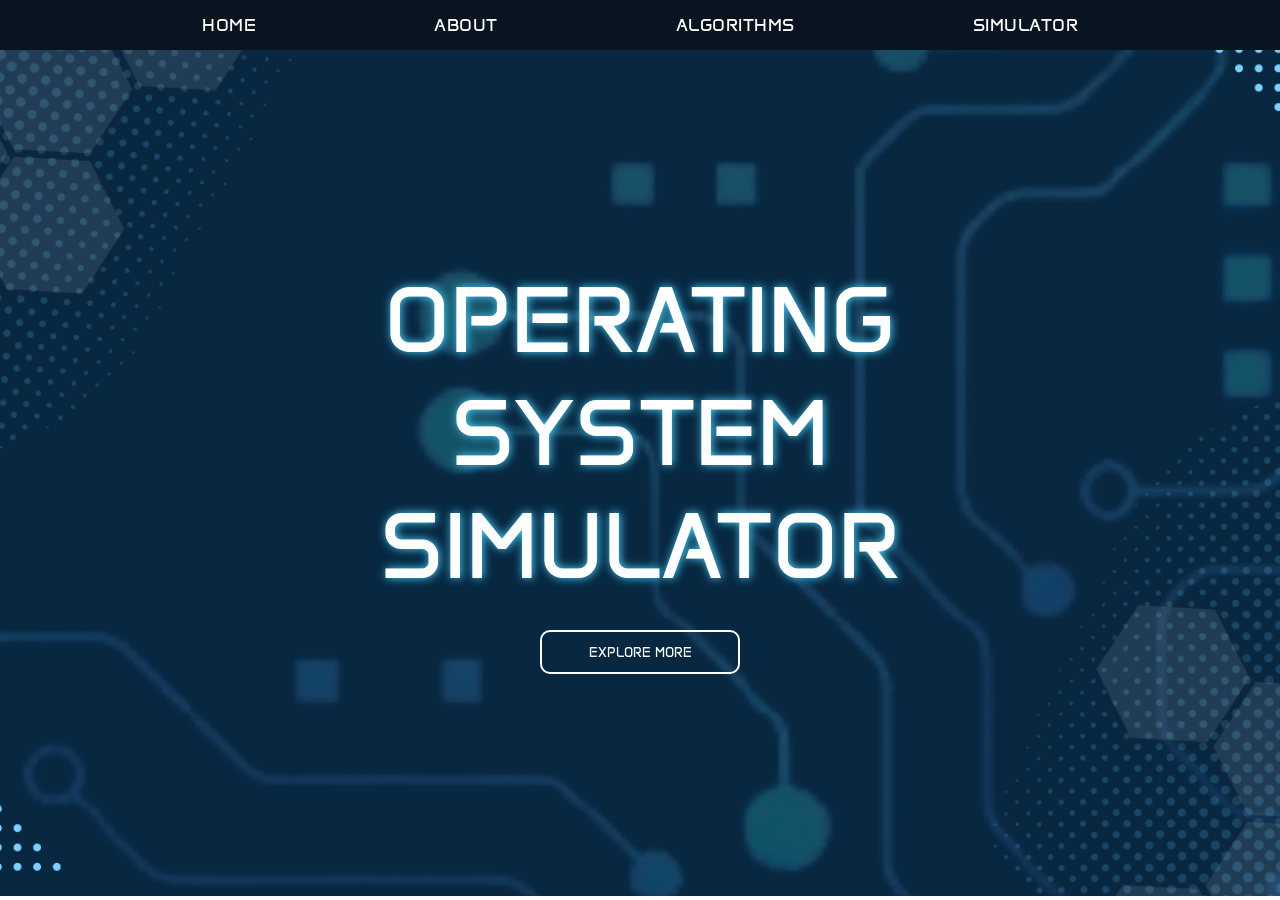
<file: index.html>
<!DOCTYPE html>
<html lang="en">

<head>
  <meta charset="UTF-8">
  <meta name="viewport" content="width=device-width, initial-scale=1.0">
  <title>Document</title>

  <link rel="stylesheet" href="homepage.css">

  <link rel="preconnect" href="https://fonts.googleapis.com">
  <link rel="preconnect" href="https://fonts.gstatic.com" crossorigin>
  <link href="https://fonts.googleapis.com/css2?family=Anta&display=swap" rel="stylesheet">
</head>

<body>
  <div class="navbar">
    <nav>
      <a class="hover" href="index.html">HOME</a>
      <a class="hover" href="card.html">ABOUT</a>
      <a class="hover" href="home.html">ALGORITHMS</a>
      <div class="dropdown">
        <a class="hover dropdown-toggle" href="#">SIMULATOR</a>
        <ul class="dropdown-content">
          <a class="drop" href="sjf.html">SJF</a>
          <a class="drop" href="dinningphilosopher.html">DINNING PHILOSOPHER</a>
          <a class="drop" href="disk.html">LOOK/C-LOOK</a>
          <a class="drop" href="fifo.html">PAGE REPLACEMENT</a>
        </ul>
      </div>
    </nav>
  </div>

  <!-- <li><a href="#"> simulator</a>
    <ul class="dropdown">
      <li><a href="#">sjf</a></li>
      <li><a href="#">dinning</a></li>
      <li><a href="#">disk</a></li>
      <li><a href="#">page</a></li>
    </ul>
  </li> -->

  <div class="homepage">
    <div class="PARA">
      <p class="OPERATING">OPERATING </p>
      <P class="SYSTEM">SYSTEM</P>
      <P class="SIMULATOR">SIMULATOR</P>
    </div>
    <br>

    <a class="button" href="home.html">
      <button class="btn btn1">
        Explore More
      </button>
    </a>

  </div>
</body>

</html>
</file>
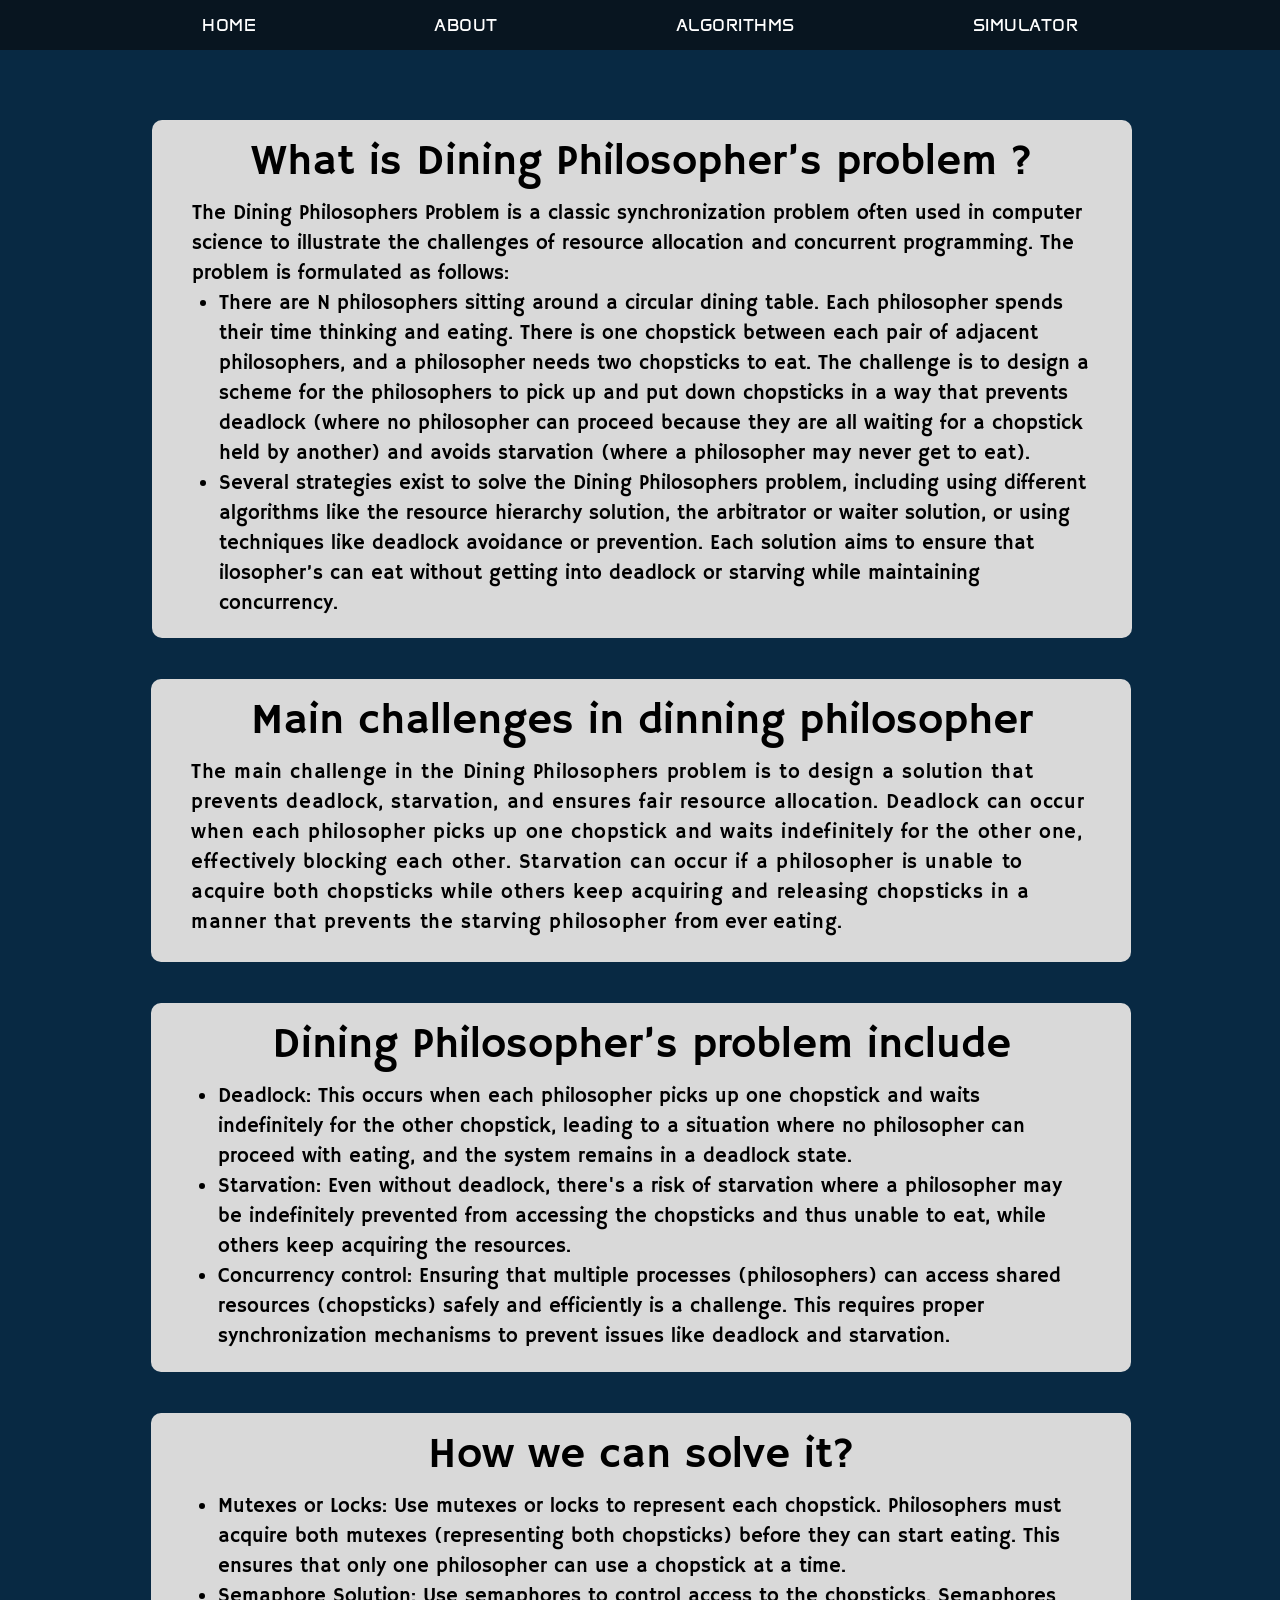
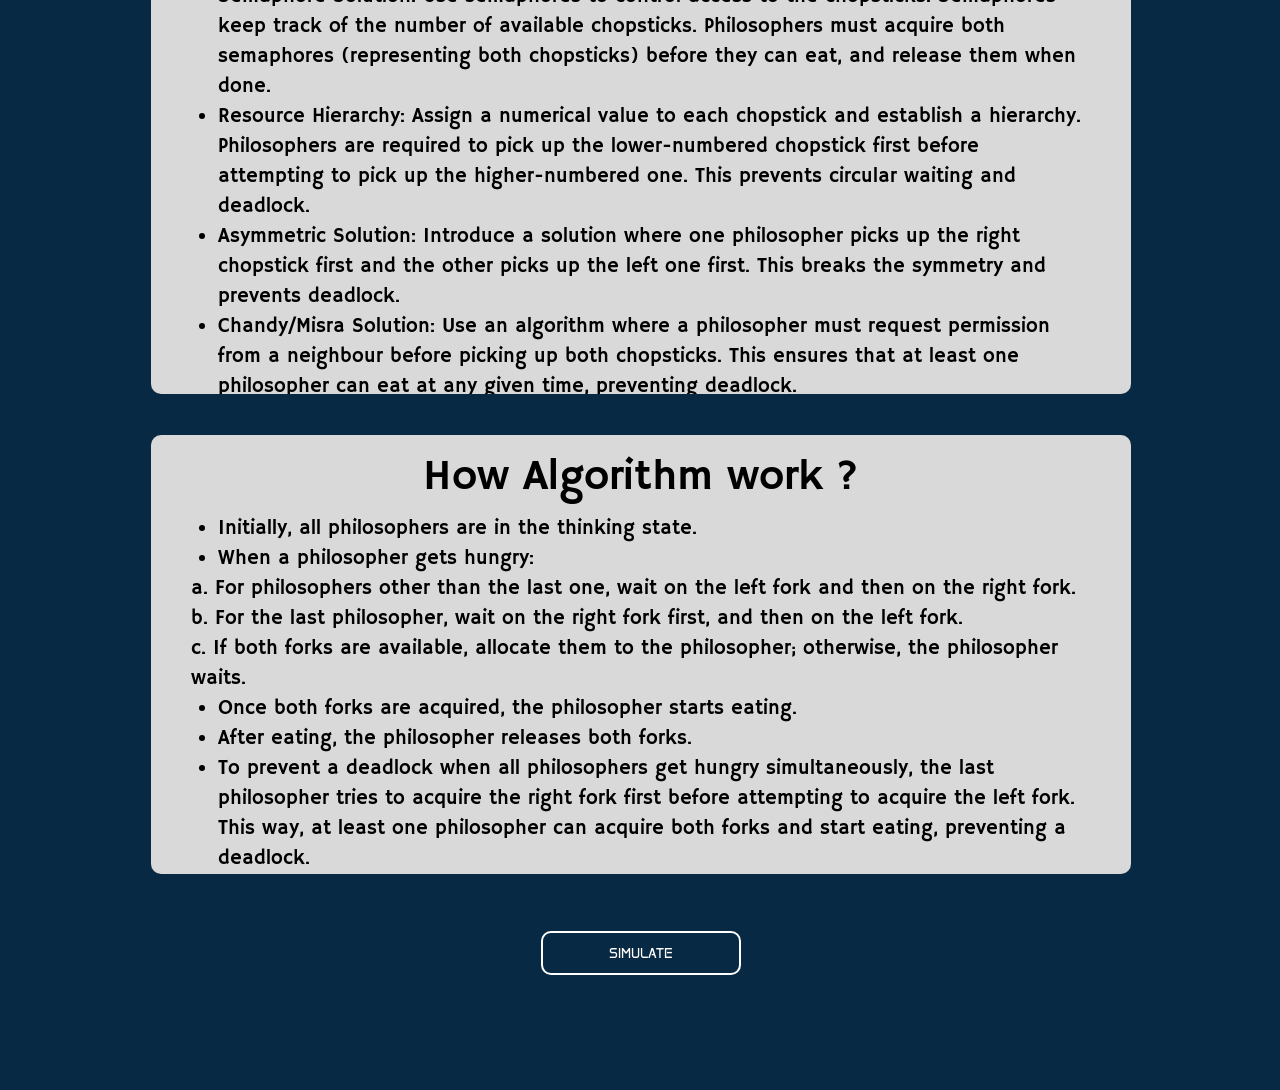
<file: dinning_info.html>
<!DOCTYPE html>
<html>

<head>
  <meta charset="utf-8" />
  <meta name="viewport" content="initial-scale=1, width=device-width" />

  <!-- <link rel="stylesheet" href="./global.css" /> -->
  <link rel="stylesheet" href="dinning_info.css" />
  <link rel="stylesheet" href="https://fonts.googleapis.com/css2?family=Inter:wght@400&display=swap" />
  <link rel="stylesheet" href="https://fonts.googleapis.com/css2?family=Hammersmith One:wght@400&display=swap" />
  <link rel="preconnect" href="https://fonts.googleapis.com">
  <link rel="preconnect" href="https://fonts.gstatic.com" crossorigin>
  <link href="https://fonts.googleapis.com/css2?family=Anta&display=swap" rel="stylesheet">
</head>

<body>
  <div class="navbar">
    <nav>
      <a class="hover" href="index.html">HOME</a>
      <a class="hover" href="card.html">ABOUT</a>
      <a class="hover" href="home.html">ALGORITHMS</a>
      <div class="dropdown">
        <a class="hover dropdown-toggle" href="#">SIMULATOR</a>
        <ul class="dropdown-content">
          <a class="drop" href="sjf.html">SJF</a>
          <a class="drop" href="dinningphilosopher.html">DINNING PHILOSOPHER</a>
          <a class="drop" href="disk.html">LOOK/C-LOOK</a>
          <a class="drop" href="fifo.html">PAGE REPLACEMENT</a>
        </ul>
      </div>
    </nav>
  </div>
  <div class="dinning-rectangle-parent">
    <div class="dinning-rectangle"></div>
    <section class="dinning-philosopher-wrapper">
      <div class="dinning-philosopher2">
        <div class="what-is-dining-philosophers-p-wrapper">
          <h1 class="what-is-dining">
            What is Dining Philosopher’s problem ?
          </h1>
        </div>
        <div class="the-dining-philosophers-container">
          <p class="the-dining-philosophers">
            The Dining Philosophers Problem is a classic synchronization
            problem often used in computer science to illustrate the
            challenges of resource allocation and concurrent programming. The
            problem is formulated as follows:
          </p>
          <ul class="there-are-n-philosophers-sitti">
            <li class="there-are-n">
              There are N philosophers sitting around a circular dining table.
              Each philosopher spends their time thinking and eating. There is
              one chopstick between each pair of adjacent philosophers, and a
              philosopher needs two chopsticks to eat. The challenge is to
              design a scheme for the philosophers to pick up and put down
              chopsticks in a way that prevents deadlock (where no philosopher
              can proceed because they are all waiting for a chopstick held by
              another) and avoids starvation (where a philosopher may never
              get to eat).
            </li>
            <li>
              Several strategies exist to solve the Dining Philosophers
              problem, including using different algorithms like the resource
              hierarchy solution, the arbitrator or waiter solution, or using
              techniques like deadlock avoidance or prevention. Each solution
              aims to ensure that ilosopher’s can eat without getting into
              deadlock or starving while maintaining concurrency.
            </li>
          </ul>
        </div>
      </div>
    </section>
    <section class="main-challenges-parent">
      <div class="main-challenges">
        <div class="main-challenges-in-dinning-phi-wrapper">
          <h1 class="main-challenges-in">
            Main challenges in dinning philosopher
          </h1>
        </div>
        <div class="the-main-challenge">
          The main challenge in the Dining Philosophers problem is to design a
          solution that prevents deadlock, starvation, and ensures fair
          resource allocation. Deadlock can occur when each philosopher picks
          up one chopstick and waits indefinitely for the other one,
          effectively blocking each other. Starvation can occur if a
          philosopher is unable to acquire both chopsticks while others keep
          acquiring and releasing chopsticks in a manner that prevents the
          starving philosopher from ever eating.
        </div>
      </div>
      <div class="problem">
        <div class="dining-philosophers-problem-i-wrapper">
          <h1 class="dining-philosophers-problem">
            Dining Philosopher’s problem include
          </h1>
        </div>
        <div class="deadlock-this-occurs-container">
          <ul class="deadlock-this-occurs-when-eac">
            <li class="deadlock-this-occurs">
              Deadlock: This occurs when each philosopher picks up one
              chopstick and waits indefinitely for the other chopstick,
              leading to a situation where no philosopher can proceed with
              eating, and the system remains in a deadlock state.
            </li>
            <li class="starvation-even-without">
              Starvation: Even without deadlock, there's a risk of starvation
              where a philosopher may be indefinitely prevented from accessing
              the chopsticks and thus unable to eat, while others keep
              acquiring the resources.
            </li>
            <li>
              Concurrency control: Ensuring that multiple processes
              (philosophers) can access shared resources (chopsticks) safely
              and efficiently is a challenge. This requires proper
              synchronization mechanisms to prevent issues like deadlock and
              starvation.
            </li>
          </ul>
        </div>
      </div>
      <div class="how-to-solve">
        <div class="how-we-can-solve-it-wrapper">
          <h1 class="how-we-can">How we can solve it?</h1>
        </div>
        <div class="mutexes-or-locks-container">
          <ul class="mutexes-or-locks-use-mutexes">
            <li class="mutexes-or-locks">
              Mutexes or Locks: Use mutexes or locks to represent each
              chopstick. Philosophers must acquire both mutexes (representing
              both chopsticks) before they can start eating. This ensures that
              only one philosopher can use a chopstick at a time.
            </li>
            <li class="semaphore-solution-use">
              Semaphore Solution: Use semaphores to control access to the
              chopsticks. Semaphores keep track of the number of available
              chopsticks. Philosophers must acquire both semaphores
              (representing both chopsticks) before they can eat, and release
              them when done.
            </li>
            <li class="resource-hierarchy-assign">
              Resource Hierarchy: Assign a numerical value to each chopstick
              and establish a hierarchy. Philosophers are required to pick up
              the lower-numbered chopstick first before attempting to pick up
              the higher-numbered one. This prevents circular waiting and
              deadlock.
            </li>
            <li class="asymmetric-solution-introduce">
              Asymmetric Solution: Introduce a solution where one philosopher
              picks up the right chopstick first and the other picks up the
              left one first. This breaks the symmetry and prevents deadlock.
            </li>
            <li>
              Chandy/Misra Solution: Use an algorithm where a philosopher must
              request permission from a neighbour before picking up both
              chopsticks. This ensures that at least one philosopher can eat
              at any given time, preventing deadlock.
            </li>
          </ul>
        </div>
      </div>
      <div class="dinning-working">
        <div class="how-algorithm-work-container">
          <h1 class="how-algorithm-work1">How Algorithm work ?</h1>
        </div>
        <div class="initially-all-philosophers-container">
          <ul class="initially-all-philosophers-ar">
            <li class="initially-all-philosophers">
              Initially, all philosophers are in the thinking state.
            </li>
            <li class="when-a-philosopher">
              When a philosopher gets hungry:
            </li>
          </ul>
          <p class="a-for-philosophers">
            a. For philosophers other than the last one, wait on the left fork
            and then on the right fork.
          </p>
          <p class="b-for-the">
            b. For the last philosopher, wait on the right fork first, and
            then on the left fork.
          </p>
          <p class="c-if-both">
            c. If both forks are available, allocate them to the philosopher;
            otherwise, the philosopher waits.
          </p>
          <ul class="once-both-forks-are-acquired">
            <li class="once-both-forks">
              Once both forks are acquired, the philosopher starts eating.
            </li>
            <li class="after-eating-the">
              After eating, the philosopher releases both forks.
            </li>
            <li>
              To prevent a deadlock when all philosophers get hungry
              simultaneously, the last philosopher tries to acquire the right
              fork first before attempting to acquire the left fork. This way,
              at least one philosopher can acquire both forks and start
              eating, preventing a deadlock.
            </li>
          </ul>
        </div>
      </div>
    </section>


    <div class="button-frame">
      <a href="dinningphilosopher.html"><button class="btn btn1">Simulate</button></a>
    </div>

  </div>
</body>

</html>
</file>
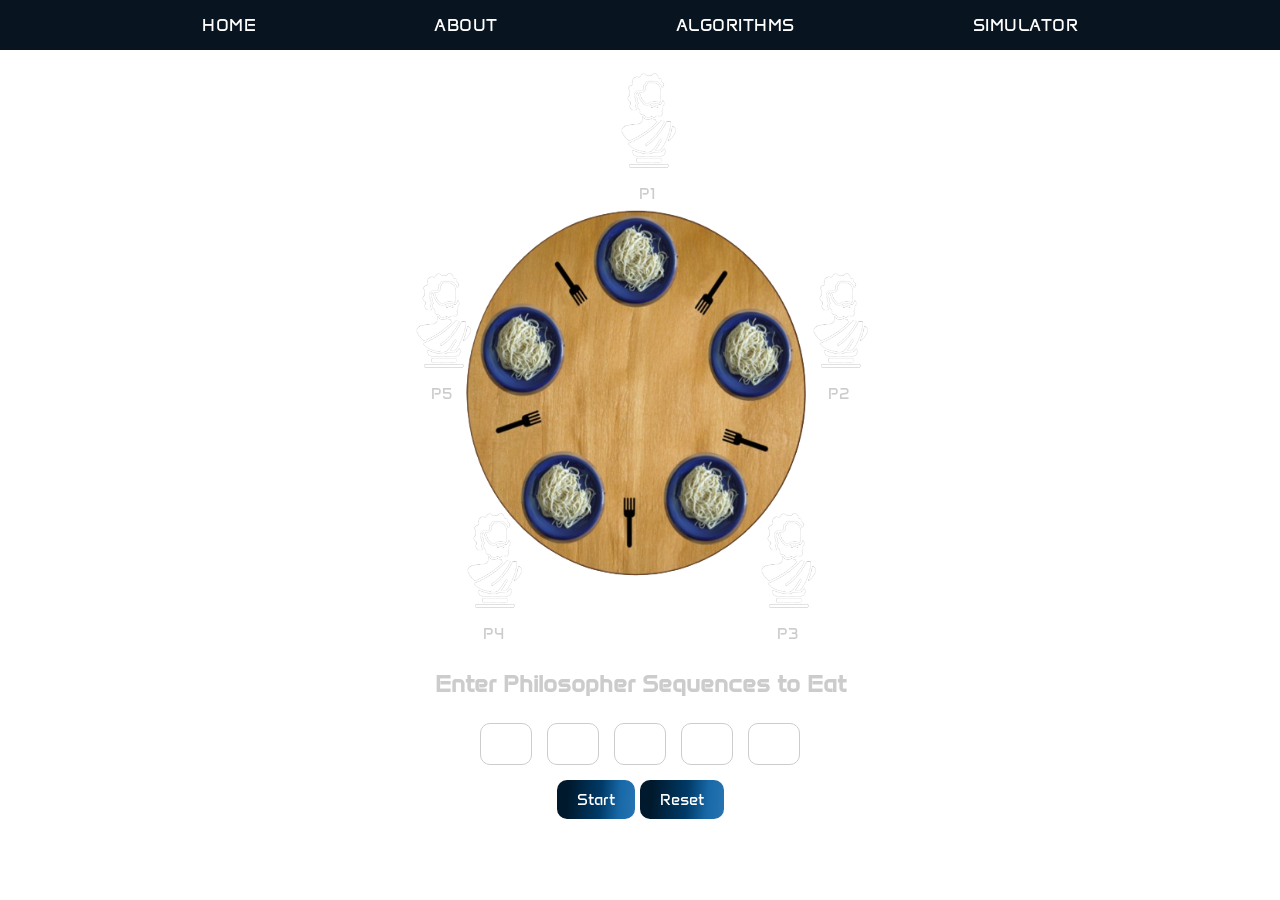
<file: dinningphilosopher.html>
<!DOCTYPE html>
<html lang="en">

<head>
    <meta charset="UTF-8">
    <meta name="viewport" content="width=device-width, initial-scale=1.0">
    <title>Dining Philosopher Problem</title>
    <link rel="stylesheet" href="dinningphilosopher.css">

    <link rel="preconnect" href="https://fonts.googleapis.com">
    <link rel="preconnect" href="https://fonts.gstatic.com" crossorigin>
    <link href="https://fonts.googleapis.com/css2?family=Anta&display=swap" rel="stylesheet">
</head>

<body>

    <div class="outercontanier">
        <div class="navbar">
            <nav>
              <a class="hover" href="index.html">HOME</a>
              <a class="hover" href="card.html">ABOUT</a>
              <a class="hover" href="home.html">ALGORITHMS</a>
              <div class="dropdown">
                <a class="hover dropdown-toggle" href="#">SIMULATOR</a>
                <ul class="dropdown-content">
                  <a class="drop" href="sjf.html">SJF</a>
                  <a class="drop" href="dinningphilosopher.html">DINNING PHILOSOPHER</a>
                  <a class="drop" href="disk.html">LOOK/C-LOOK</a>
                  <a class="drop" href="fifo.html">PAGE REPLACEMENT</a>
                </ul>
              </div>
            </nav>
          </div>
        <div class="container">
            <video autoplay muted loop class="back-video">
                <source src="bg_2.mp4" type="video/mp4">
            </video>
            <div class="flex-item">

                <div id="p1">
                    <img id="philosopher1" class="philo" src="photos/philosopher1.png" alt="philosopher"><br>
                    <p id="p1Msg">P1</p>
                </div>
                <div id="p2">
                    <img id="philosopher2" class="philo" src="photos/philosopher1.png" alt="philosopher"><br>
                    <p id="p2Msg">P2</p>
                </div>
                <div id="p3">
                    <img id="philosopher3" class="philo" src="photos/philosopher1.png" alt="philosopher"><br>
                    <p id="p3Msg">P3</p>
                </div>
                <div id="p4">
                    <img id="philosopher4" class="philo" src="photos/philosopher1.png" alt="philosopher"><br>
                    <p id="p4Msg">P4</p>
                </div>
                <div id="p5">
                    <img id="philosopher5" class="philo" src="photos/philosopher1.png" alt="philosopher"><br>
                    <p id="p5Msg">P5</p>
                </div>

                <div class="table">
                    <img id="table" src="photos/dining.png" alt="dining table" width="400px" height="400px">
                </div>
                <!-- </div> -->

                <!-- <div class="flex-item"> -->


                <div class="content">
                    <h2>Enter Philosopher Sequences to Eat</h2>
                    <form id="sequenceForm">
                        <input type="number" name="philosopher1" min="1" max="5" required>
                        <input type="number" name="philosopher2" min="1" max="5" required>
                        <input type="number" name="philosopher3" min="1" max="5" required>
                        <input type="number" name="philosopher4" min="1" max="5" required>
                        <input type="number" name="philosopher5" min="1" max="5" required>
                        <br>
                        <button id="start">Start</button>
                        <button id="reset">Reset</button>
                    </form>
                </div>
            </div>
            <!-- <div id="outputLines"></div> -->
        </div>
        <div id="outputLines"></div>
    </div>

        <script src="DiningPhilosopherScript.js"></script>
</body>

</html>
</file>
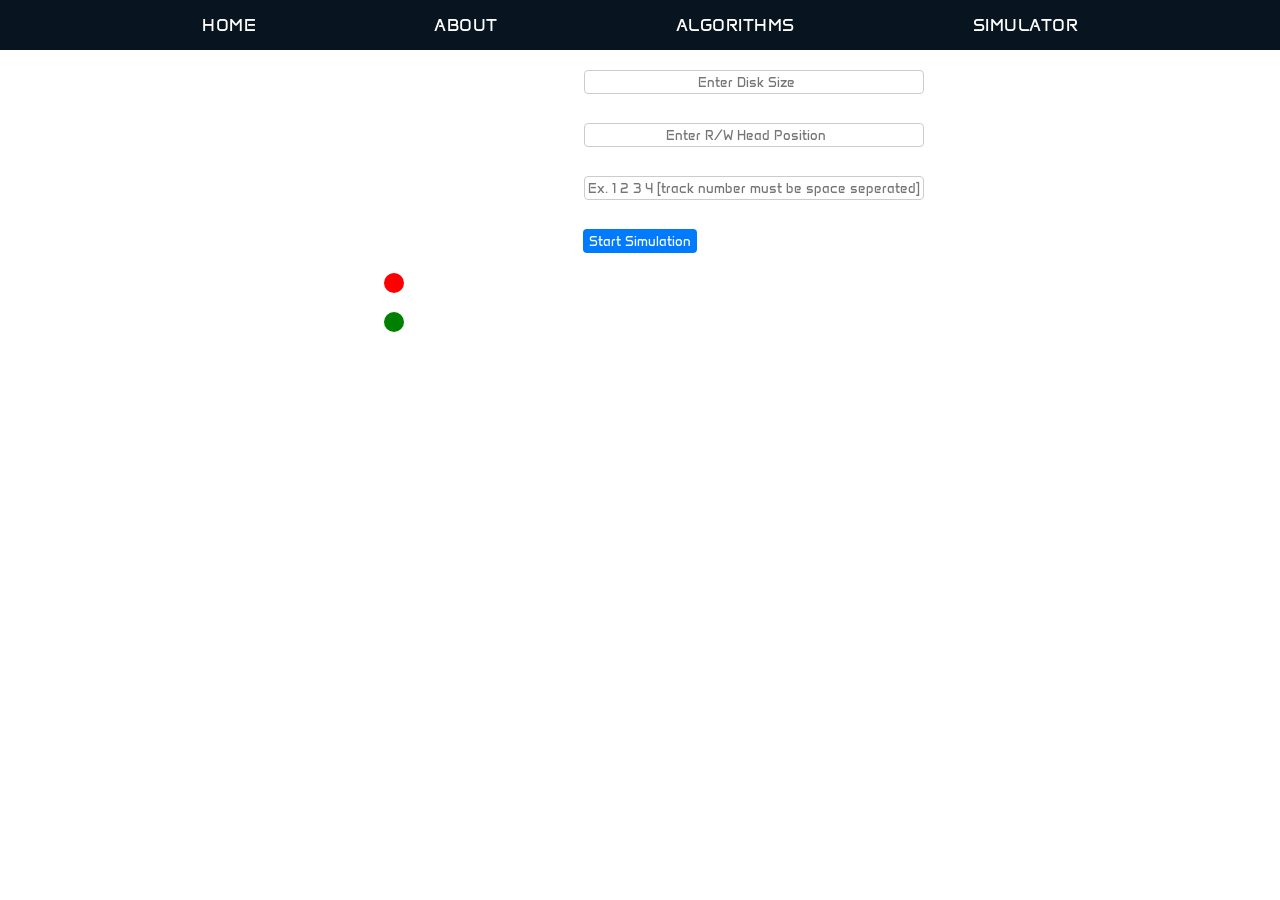
<file: disk.html>
<!DOCTYPE html>
<html lang="en">

<head>
    <meta charset="UTF-8">
    <meta name="viewport" content="width=device-width, initial-scale=1.0">
    <title>Disk Scheduling Algorithm</title>
    <link rel="stylesheet" href="disk_style.css">

    <link rel="preconnect" href="https://fonts.googleapis.com">
    <link rel="preconnect" href="https://fonts.gstatic.com" crossorigin>
    <link href="https://fonts.googleapis.com/css2?family=Anta&display=swap" rel="stylesheet">

</head>

<body>
    <div class="outer-container">  <div class="navbar">
        <nav>
          <a class="hover" href="index.html">HOME</a>
          <a class="hover" href="card.html">ABOUT</a>
          <a class="hover" href="home.html">ALGORITHMS</a>
          <div class="dropdown">
            <a class="hover dropdown-toggle" href="#">SIMULATOR</a>
            <ul class="dropdown-content">
              <a class="drop" href="sjf.html">SJF</a>
              <a class="drop" href="dinningphilosopher.html">DINNING PHILOSOPHER</a>
              <a class="drop" href="disk.html">LOOK/C-LOOK</a>
              <a class="drop" href="fifo.html">PAGE REPLACEMENT</a>
            </ul>
          </div>
        </nav>
      </div>
        <video autoplay muted loop class="back-video">
            <source src="bg_2.mp4" type="video/mp4">
        </video>
        <div id="userInput">
            <div class="size">
                <p>Disk Size:</p>
                <p class="disk_size"><input type="number" id="diskSize" placeholder="Enter Disk Size"></p>
            </div>
            <div class="position">
                <p>Intial Read/Write Head Position:</p>
                <p class="head_position"><input type="number" id="headPosition" placeholder="Enter R/W Head Position">
                </p>
            </div>
            <div class="track">
                <p>Disk Tracks access Request:</p>
                <p class="track_req"><input type="text" id="trackReq"
                        placeholder="Ex. 1 2 3 4 [track number must be space seperated]"></p>
            </div>
            <div class="btn">
                <p><button id="simulate">Start Simulation</button></p>
            </div>
        </div>


        <div class="info">
            <div class="red">
                <div id="red"></div>
                <div style="margin-top: -20px;">&nbsp;&nbsp;&nbsp;&nbsp;&nbsp;means Head is not accessing Track
                </div>
            </div>
            <br>
            <div class="green">
                <div id="green"></div>
                <div style="margin-top: -20px;">&nbsp;&nbsp;&nbsp;&nbsp;&nbsp;means Head is accessing Track</div>
            </div>

        </div>

        <div class="graph">
            <div id="clook"></div>
            <div id="look"></div>
        </div>

    </div>
    <script src="disk_script.js"></script>

</body>

</html>
</file>
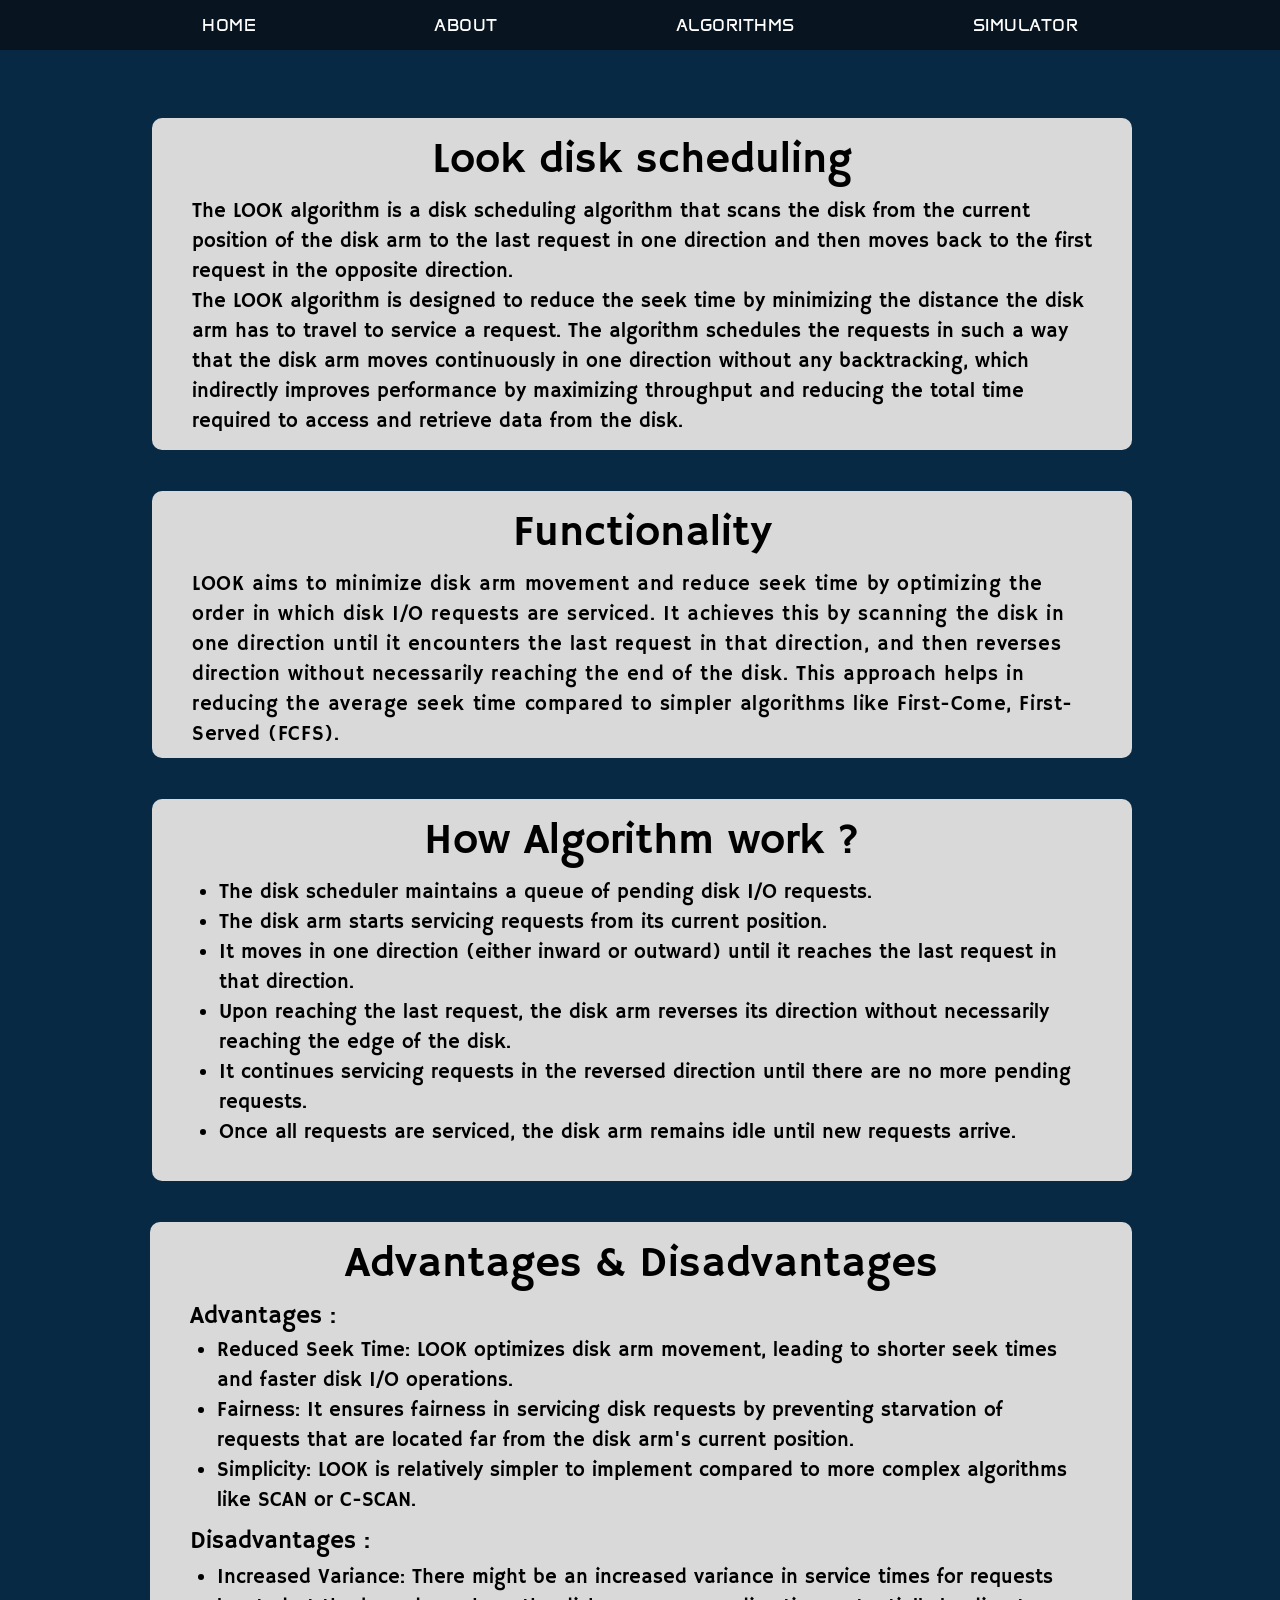
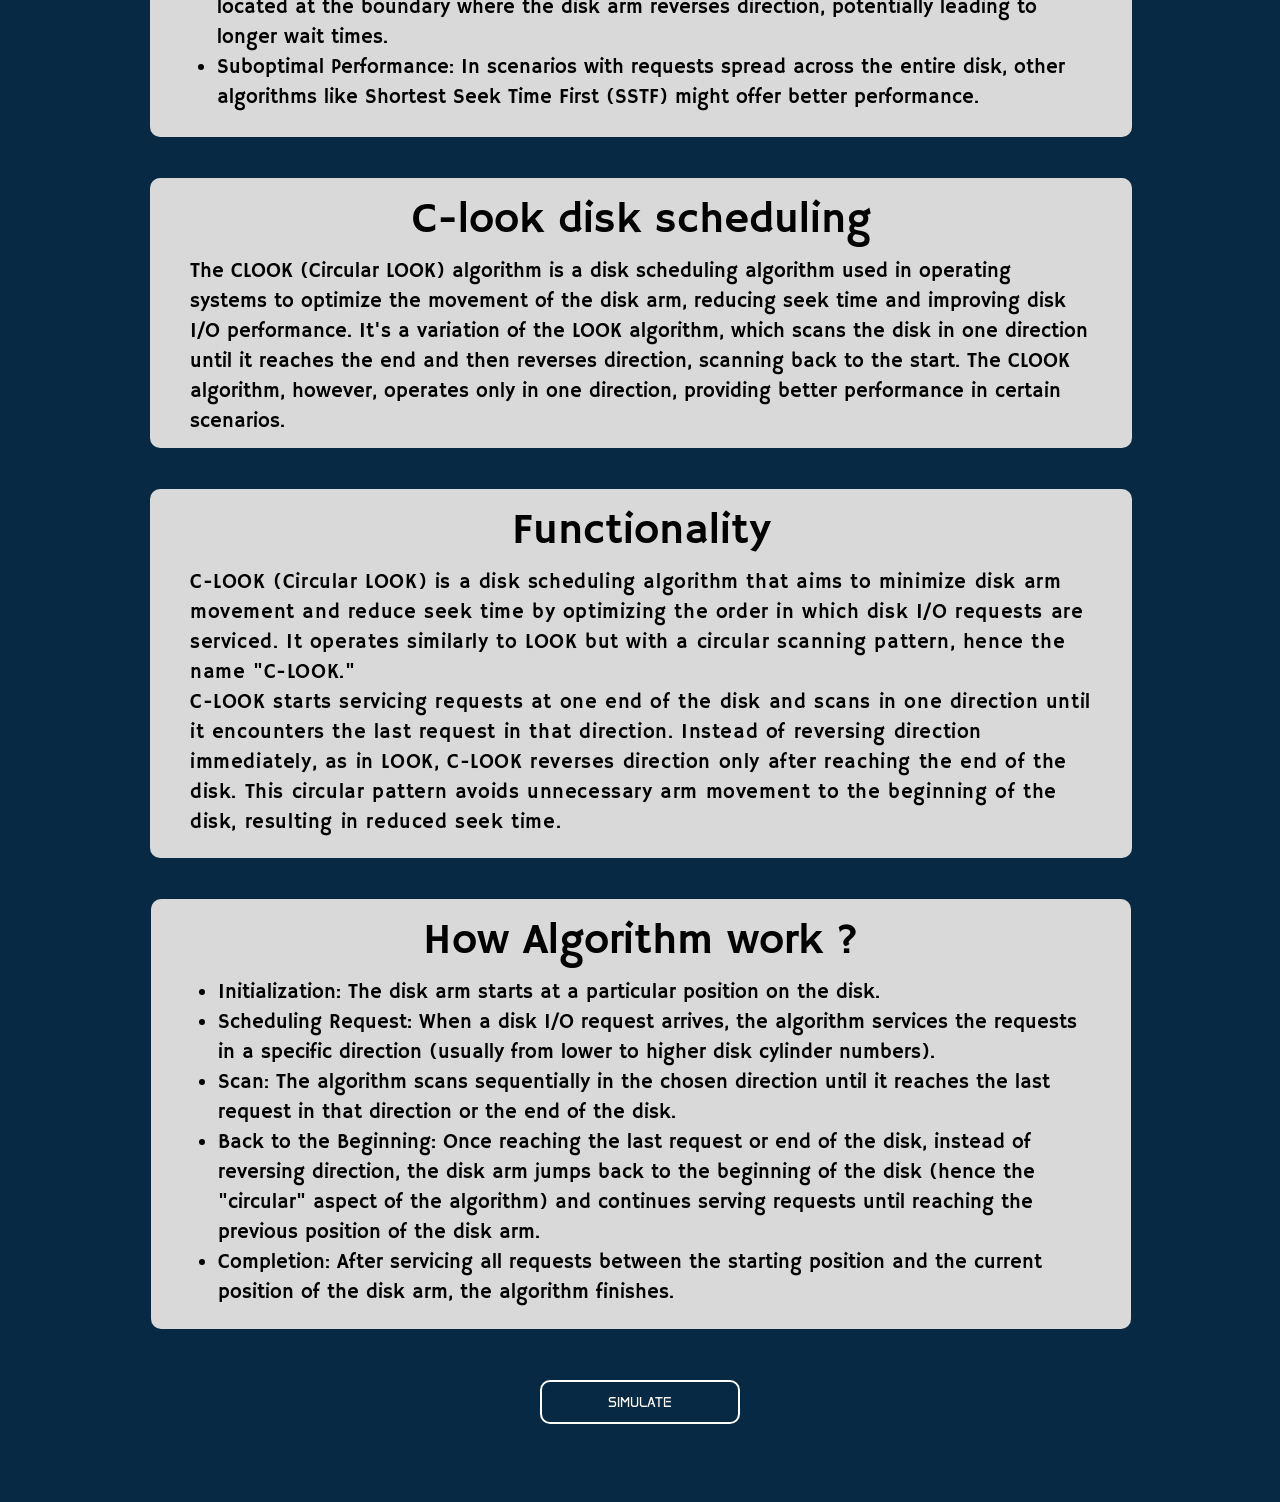
<file: disk_info.html>
<!DOCTYPE html>
<html>

<head>
  <meta charset="utf-8" />
  <meta name="viewport" content="initial-scale=1, width=device-width" />


  <link rel="stylesheet" href="disk_info.css" />
  <link rel="stylesheet" href="https://fonts.googleapis.com/css2?family=Inter:wght@400&display=swap" />
  <link rel="stylesheet" href="https://fonts.googleapis.com/css2?family=Hammersmith One:wght@400&display=swap" />
  <link rel="preconnect" href="https://fonts.googleapis.com">
  <link rel="preconnect" href="https://fonts.gstatic.com" crossorigin>
  <link href="https://fonts.googleapis.com/css2?family=Anta&display=swap" rel="stylesheet">

</head>

<body>
  <div class="navbar">
    <nav>
      <a class="hover" href="index.html">HOME</a>
      <a class="hover" href="card.html">ABOUT</a>
      <a class="hover" href="home.html">ALGORITHMS</a>
      <div class="dropdown">
        <a class="hover dropdown-toggle" href="#">SIMULATOR</a>
        <ul class="dropdown-content">
          <a class="drop" href="sjf.html">SJF</a>
          <a class="drop" href="dinningphilosopher.html">DINNING PHILOSOPHER</a>
          <a class="drop" href="disk.html">LOOK/C-LOOK</a>
          <a class="drop" href="fifo.html">PAGE REPLACEMENT</a>
        </ul>
      </div>
    </nav>
  </div>
  <div class="look-disk-schedule">
    <div class="look-disk-schedule-child"></div>
    <section class="look-disk-wrapper">
      <div class="look-disk">
        <div class="look-algorithm">
          <div class="look-disk-scheduling-container">
            <p class="look-disk-scheduling">Look disk scheduling</p>
          </div>
        </div>
        <div class="the-look-algorithm-container">
          <p class="the-look-algorithm">
            The LOOK algorithm is a disk scheduling algorithm that scans the
            disk from the current position of the disk arm to the last request
            in one direction and then moves back to the first request in the
            opposite direction.
          </p>
          <p class="the-look-algorithm1">
            The LOOK algorithm is designed to reduce the seek time by
            minimizing the distance the disk arm has to travel to service a
            request. The algorithm schedules the requests in such a way that
            the disk arm moves continuously in one direction without any
            backtracking, which indirectly improves performance by maximizing
            throughput and reducing the total time required to access and
            retrieve data from the disk.
          </p>
        </div>
      </div>
    </section>
    <section class="lookfunctionality-parent">
      <div class="lookfunctionality">
        <div class="look-functionality">
          <div class="functionality-wrapper">
            <div class="functionality">
              <p class="functionality1">Functionality</p>
              <p class="blank-line2">&nbsp;</p>
            </div>
          </div>
          <div class="look-aims-to">
            LOOK aims to minimize disk arm movement and reduce seek time by
            optimizing the order in which disk I/O requests are serviced. It
            achieves this by scanning the disk in one direction until it
            encounters the last request in that direction, and then reverses
            direction without necessarily reaching the end of the disk. This
            approach helps in reducing the average seek time compared to
            simpler algorithms like First-Come, First-Served (FCFS).
          </div>
        </div>
      </div>
      <div class="lookfunctionality1">
        <div class="look-working">
          <div class="initialization">
            <div class="how-algorithm-work2">How Algorithm work ?</div>
          </div>
          <div class="the-disk-scheduler-container">
            <ul class="the-disk-scheduler-maintains-a">
              <li class="the-disk-scheduler">
                The disk scheduler maintains a queue of pending disk I/O
                requests.
              </li>
              <li class="the-disk-arm">
                The disk arm starts servicing requests from its current
                position.
              </li>
              <li class="it-moves-in">
                It moves in one direction (either inward or outward) until it
                reaches the last request in that direction.
              </li>
              <li class="upon-reaching-the">
                Upon reaching the last request, the disk arm reverses its
                direction without necessarily reaching the edge of the disk.
              </li>
              <li class="it-continues-servicing">
                It continues servicing requests in the reversed direction
                until there are no more pending requests.
              </li>
              <li>
                Once all requests are serviced, the disk arm remains idle
                until new requests arrive.
              </li>
            </ul>
          </div>
        </div>
      </div>
      <div class="look-adv-disadv">
        <div class="request">
          <div class="advantages-disadvantages-container2">
            <p class="advantages-disadvantages2">
              Advantages & Disadvantages
            </p>
          </div>
        </div>
        <div class="advantages-reduced-container">
          <p class="advantages2">Advantages :</p>
          <ul class="reduced-seek-time-look-optimi">
            <li class="reduced-seek-time-look-optimi1">
              <span class="reduced-seek-time">Reduced Seek Time: LOOK optimizes disk arm movement, leading
                to shorter seek times and faster disk I/O operations.</span>
            </li>
            <li class="fairness-it-ensures-fairness">
              <span class="fairness-it-ensures">Fairness: It ensures fairness in servicing disk requests by
                preventing starvation of requests that are located far from
                the disk arm's current position.</span>
            </li>
            <li>
              <span class="simplicity-look-is">Simplicity: LOOK is relatively simpler to implement compared
                to more complex algorithms like SCAN or C-SCAN.</span>
            </li>
          </ul>
        </div>
        <div class="disadvantages-increased-container">
          <p class="disadvantages2">Disadvantages :</p>
          <ul class="increased-variance-there-migh">
            <li class="increased-variance-there-migh1">
              <span class="increased-variance-there">Increased Variance: There might be an increased variance in
                service times for requests located at the boundary where the
                disk arm reverses direction, potentially leading to longer
                wait times.</span>
            </li>
            <li>
              <span class="suboptimal-performance-in">Suboptimal Performance: In scenarios with requests spread
                across the entire disk, other algorithms like Shortest Seek
                Time First (SSTF) might offer better performance.</span>
            </li>
          </ul>
        </div>
      </div>
      <div class="clook-disk">
        <div class="c-look-disk-scheduling-wrapper">
          <div class="c-look-disk-scheduling">C-look disk scheduling</div>
        </div>
        <div class="the-clook-circular">
          The CLOOK (Circular LOOK) algorithm is a disk scheduling algorithm
          used in operating systems to optimize the movement of the disk arm,
          reducing seek time and improving disk I/O performance. It's a
          variation of the LOOK algorithm, which scans the disk in one
          direction until it reaches the end and then reverses direction,
          scanning back to the start. The CLOOK algorithm, however, operates
          only in one direction, providing better performance in certain
          scenarios.
        </div>
      </div>
      <div class="clook-functionality">
        <div class="functionality-container">
          <div class="functionality2">
            <p class="functionality3">Functionality</p>
            <p class="blank-line3">&nbsp;</p>
          </div>
        </div>
        <div class="c-look-circular-look-container">
          <p class="c-look-circular-look">
            C-LOOK (Circular LOOK) is a disk scheduling algorithm that aims to
            minimize disk arm movement and reduce seek time by optimizing the
            order in which disk I/O requests are serviced. It operates
            similarly to LOOK but with a circular scanning pattern, hence the
            name "C-LOOK."
          </p>
          <p class="c-look-starts-servicing">
            C-LOOK starts servicing requests at one end of the disk and scans
            in one direction until it encounters the last request in that
            direction. Instead of reversing direction immediately, as in LOOK,
            C-LOOK reverses direction only after reaching the end of the disk.
            This circular pattern avoids unnecessary arm movement to the
            beginning of the disk, resulting in reduced seek time.
          </p>
        </div>
      </div>
    </section>
    <section class="clook-working">
      <div class="initialization1">
        <div class="how-algorithm-work3">How Algorithm work ?</div>
      </div>
      <div class="initialization-the-disk-container">
        <ul class="initialization-the-disk-arm-s">
          <li class="initialization-the-disk">
            Initialization: The disk arm starts at a particular position on
            the disk.
          </li>
          <li class="scheduling-request-when">
            Scheduling Request: When a disk I/O request arrives, the algorithm
            services the requests in a specific direction (usually from lower
            to higher disk cylinder numbers).
          </li>
          <li class="scan-the-algorithm">
            Scan: The algorithm scans sequentially in the chosen direction
            until it reaches the last request in that direction or the end of
            the disk.
          </li>
          <li class="back-to-the">
            Back to the Beginning: Once reaching the last request or end of
            the disk, instead of reversing direction, the disk arm jumps back
            to the beginning of the disk (hence the "circular" aspect of the
            algorithm) and continues serving requests until reaching the
            previous position of the disk arm.
          </li>
          <li>
            Completion: After servicing all requests between the starting
            position and the current position of the disk arm, the algorithm
            finishes.
          </li>
        </ul>
      </div>
    </section>
    <!-- <section class="clook-adv-disadv-wrapper">
        <div class="clook-adv-disadv">
          <div class="request1">
            <div class="advantages-disadvantages-container3">
              <p class="advantages-disadvantages3">
                Advantages & Disadvantages
              </p>
            </div>
          </div>
          <div class="advantages-reduced-container1">
            <p class="advantages3">Advantages :</p>
            <ul class="reduced-seek-time-c-look-redu">
              <li class="reduced-seek-time-c-look-redu1">
                Reduced Seek Time: C-LOOK reduces seek time by optimizing
                  disk arm movement and minimizing unnecessary traversal of the
                  disk.
              </li>
              <li class="improved-throughput-by-minimi">
                Improved Throughput: By minimizing seek time and maximizing
                  sequential access to requests, C-LOOK can improve the overall
                  throughput of disk operations.
              </li>
              <li class="simple-implementation-c-look">
                Simple Implementation: C-LOOK is relatively simple to
                  implement compared to more complex disk scheduling
                  algorithms.
              </li>
            </ul>
          </div>
          <div class="disadvantages-starvation-container">
            <p class="disadvantages3">Disadvantages :</p>
            <ol class="starvation-requests-located">
              <li class="starvation-requests-located1">
                Starvation: Requests located at the ends of the disk may
                  experience longer wait times if there is a continuous stream
                  of requests in one direction, leading to potential starvation
                  issues for certain requests.
              </li>
              <li class="inefficiency-in-some-cases-c">
                  Inefficiency in Some Cases: C-LOOK may not be optimal for
                  certain workload patterns, especially if there are frequent
                  requests scattered across the disk surface.
              </li>
              <li>
                  No Consideration of Request Priority: C-LOOK does not
                  consider the priority of requests, which can be a limitation
                  in systems where certain requests need to be served with
                  higher priority.
              </li>
            </ol>
          </div>
        </div>
      </section> -->
    <div class="disk-btn-wrapper">
      <a href="disk.html"><button class="btn btn1">Simulate</button></a>
    </div>


    <!-- <div class="f-i-f-o-technical">
            <a href="FIFO.html"><button class="btn btn1">Simulate</button></a>
          </div> -->


  </div>
  </div>
</body>

</html>
</file>
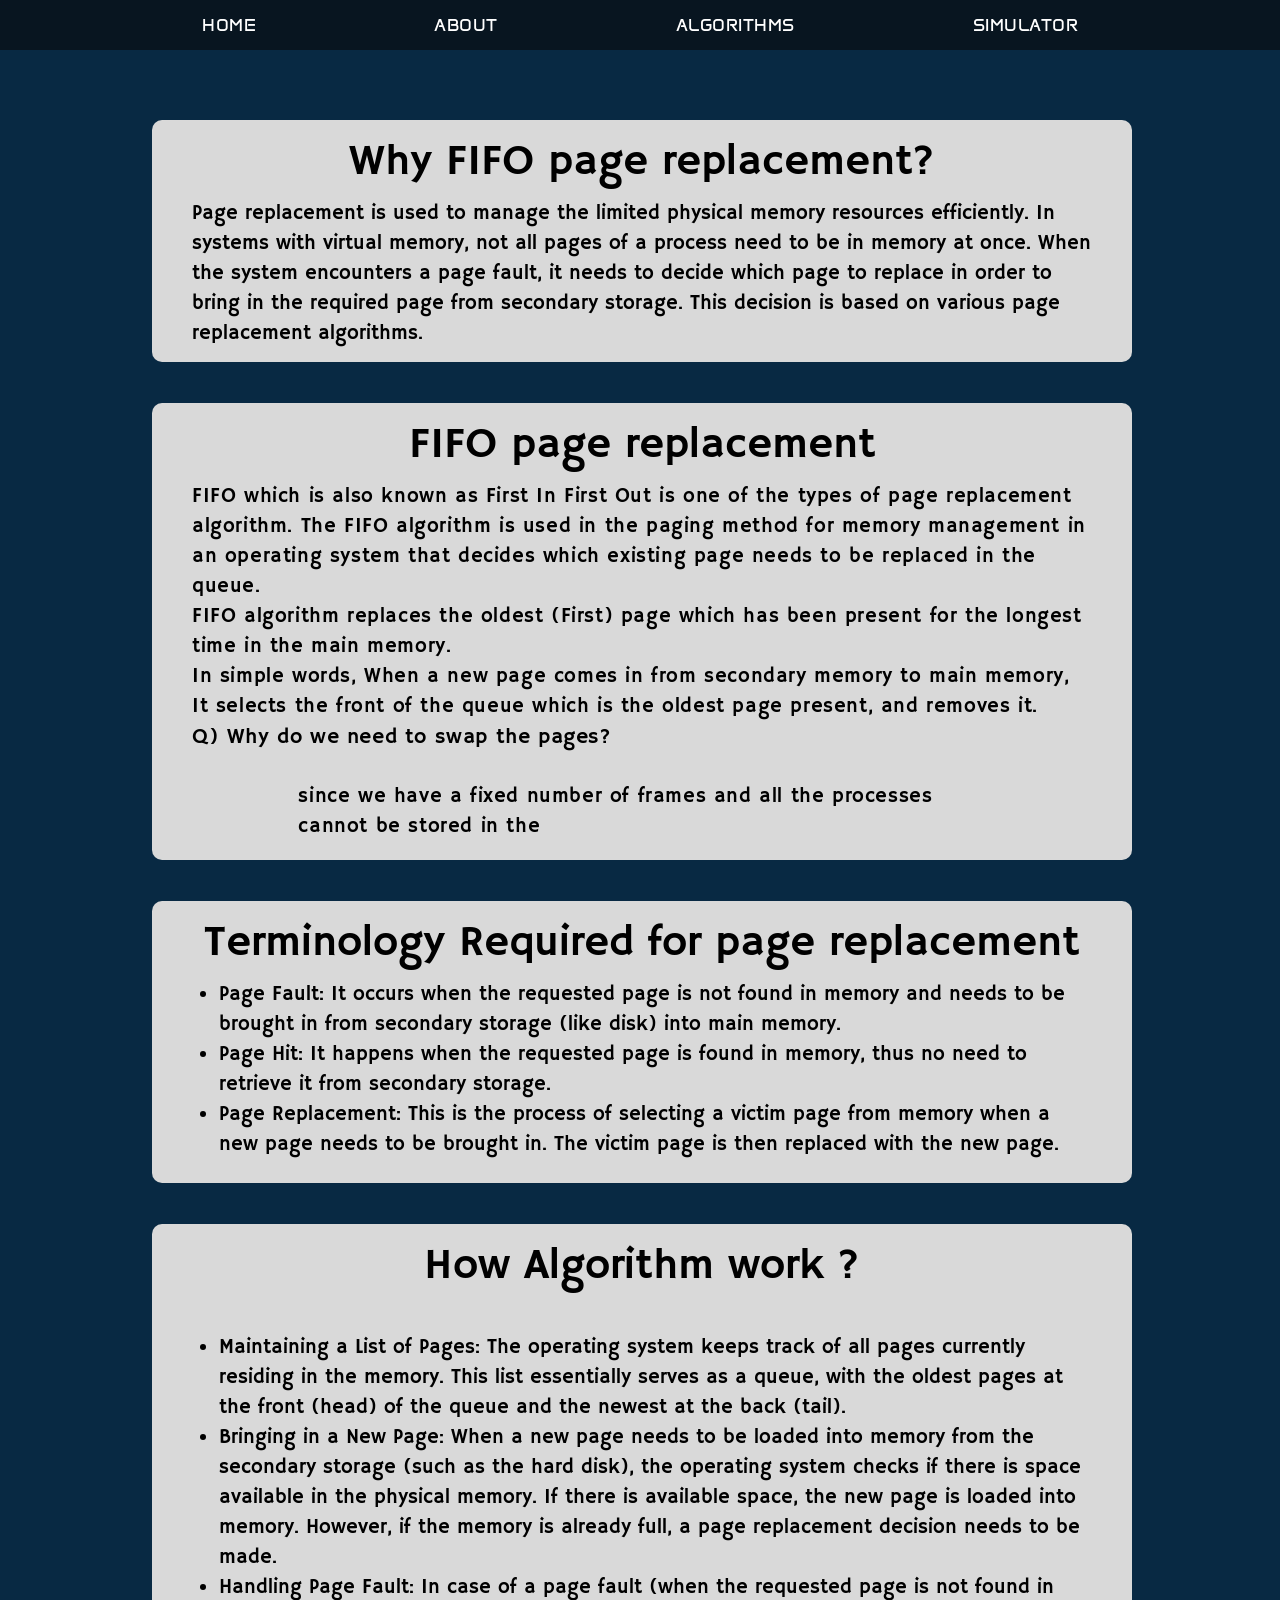
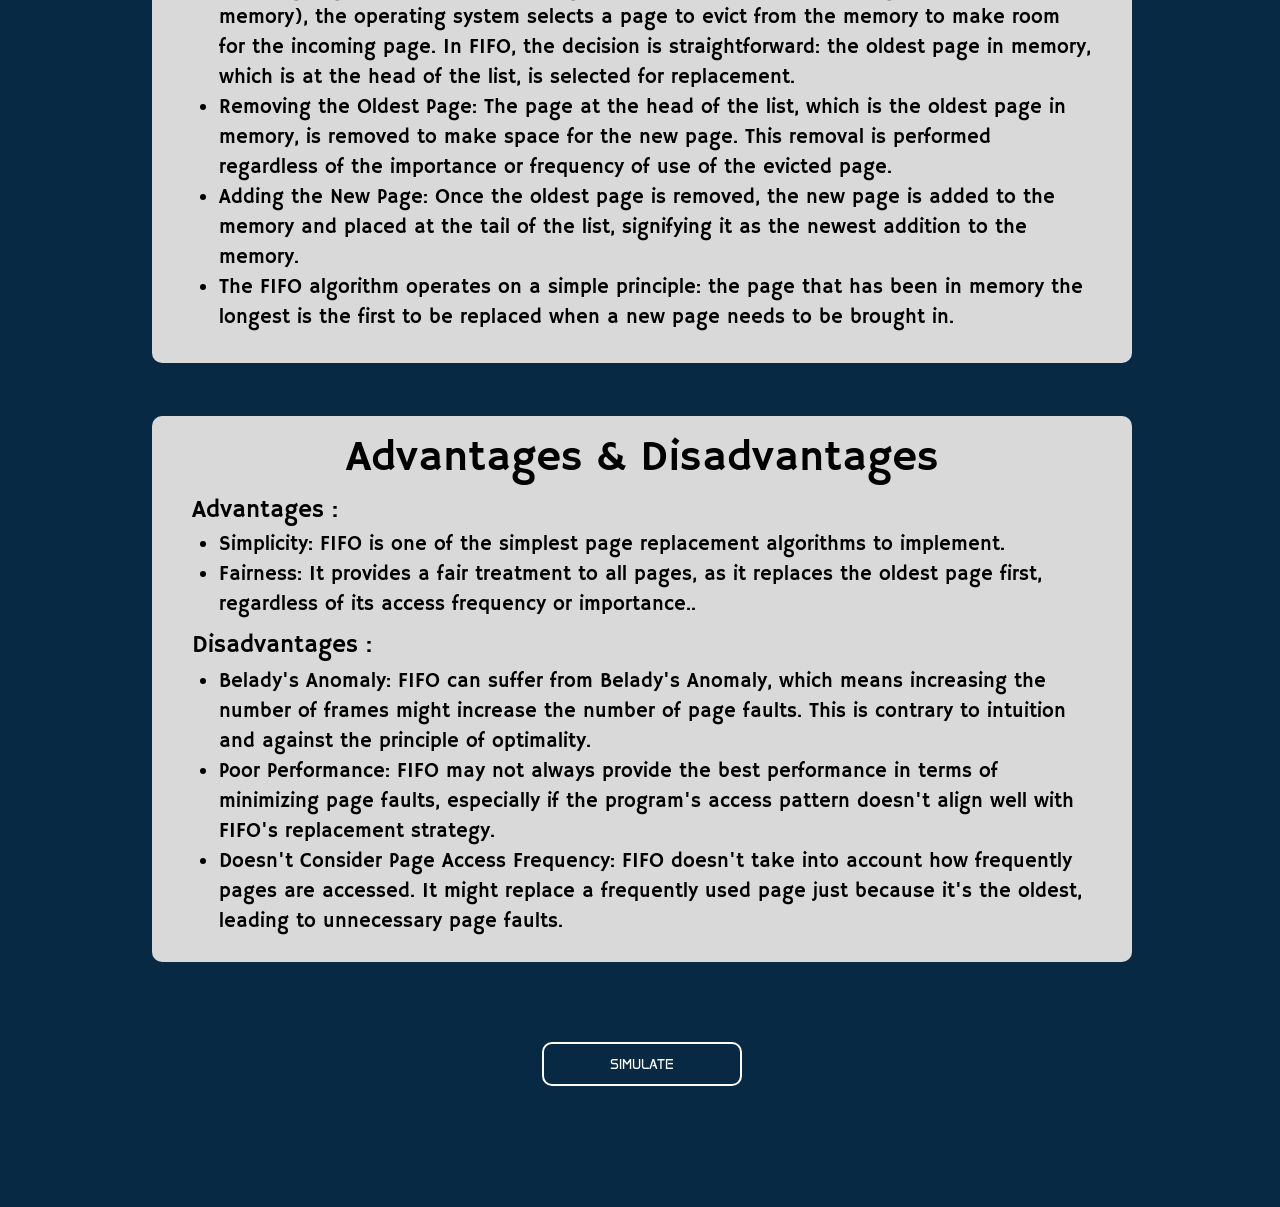
<file: fifo_info.html>
<!DOCTYPE html>
<html>

<head>
  <meta charset="utf-8" />
  <meta name="viewport" content="initial-scale=1, width=device-width" />

  <!-- <link rel="stylesheet" href="./global.css" /> -->
  <link rel="stylesheet" href="fifo_info.css" />
  <link rel="stylesheet" href="https://fonts.googleapis.com/css2?family=Inter:wght@400&display=swap" />
  <link rel="stylesheet" href="https://fonts.googleapis.com/css2?family=Hammersmith One:wght@400&display=swap" />
  <link rel="preconnect" href="https://fonts.googleapis.com">
  <link rel="preconnect" href="https://fonts.gstatic.com" crossorigin>
  <link href="https://fonts.googleapis.com/css2?family=Anta&display=swap" rel="stylesheet">
</head>

<body>

  <div class="navbar">
    <nav>
      <a class="hover" href="index.html">HOME</a>
      <a class="hover" href="card.html">ABOUT</a>
      <a class="hover" href="home.html">ALGORITHMS</a>
      <div class="dropdown">
        <a class="hover dropdown-toggle" href="#">SIMULATOR</a>
        <ul class="dropdown-content">
          <a class="drop" href="sjf.html">SJF</a>
          <a class="drop" href="dinningphilosopher.html">DINNING PHILOSOPHER</a>
          <a class="drop" href="disk.html">LOOK/C-LOOK</a>
          <a class="drop" href="fifo.html">PAGE REPLACEMENT</a>
        </ul>
      </div>
    </nav>
  </div>
  <div class="rectangle-root">
    <div class="frame-child6"></div>
    <section class="why-fifo">
      <div class="page-replacement">
        <div class="why-fifo-page-container">
          <p class="why-fifo-page">Why FIFO page replacement?</p>
        </div>
      </div>
      <div class="page-replacement-is">
        Page replacement is used to manage the limited physical memory
        resources efficiently. In systems with virtual memory, not all pages
        of a process need to be in memory at once. When the system encounters
        a page fault, it needs to decide which page to replace in order to
        bring in the required page from secondary storage. This decision is
        based on various page replacement algorithms.
      </div>
    </section>
    <section class="f-i-f-o-terminology">
      <div class="f-i-f-o-simple">
        <div class="fifo">
          <div class="f-i-f-o-page-replace">
            <div class="fifo-page-replacement">FIFO page replacement</div>
          </div>
          <div class="fifo-which-is-container">
            <p class="fifo-which-is">
              FIFO which is also known as First In First Out is one of the
              types of page replacement algorithm. The FIFO algorithm is used
              in the paging method for memory management in an operating
              system that decides which existing page needs to be replaced in
              the queue.
            </p>
            <p class="fifo-algorithm-replaces">
              FIFO algorithm replaces the oldest (First) page which has been
              present for the longest time in the main memory.
            </p>
            <p class="in-simple-words">
              In simple words, When a new page comes in from secondary memory
              to main memory, It selects the front of the queue which is the
              oldest page present, and removes it.
            </p>
            <p class="q-why-do">Q) Why do we need to swap the pages?</p>
            <p class="since-we-have">
              since we have a fixed number of frames and all the processes
              cannot be stored in the
            </p>
            <p class="main-memory-at">
              main memory at a single time we use page replacement algorithms
              to store pages of
            </p>
            <p class="a-process-instead">
              a process instead of the whole process.
            </p>
          </div>
        </div>
        <div class="terminology">
          <div class="terminology-required-for-container1">
            <p class="terminology-required-for1">
              Terminology Required for page replacement
            </p>
          </div>
          <div class="page-fault-it-container">
            <ul class="page-fault-it-occurs-when-the">
              <li class="page-fault-it">
                Page Fault: It occurs when the requested page is not found in
                memory and needs to be brought in from secondary storage (like
                disk) into main memory.
              </li>
              <li class="page-hit-it">
                Page Hit: It happens when the requested page is found in
                memory, thus no need to retrieve it from secondary storage.
              </li>
              <li>
                Page Replacement: This is the process of selecting a victim
                page from memory when a new page needs to be brought in. The
                victim page is then replaced with the new page.
              </li>
            </ul>
          </div>
        </div>
        <div class="fifo-working">
          <div class="how-algorithm-work-wrapper">
            <div class="how-algorithm-work">How Algorithm work ?</div>
          </div>
          <div class="maintaining-a-list-container">
            <p class="blank-line1">&nbsp;</p>
            <ul class="maintaining-a-list-of-pages-t">
              <li class="maintaining-a-list">
                Maintaining a List of Pages: The operating system keeps track
                of all pages currently residing in the memory. This list
                essentially serves as a queue, with the oldest pages at the
                front (head) of the queue and the newest at the back (tail).
              </li>
              <li class="bringing-in-a">
                Bringing in a New Page: When a new page needs to be loaded
                into memory from the secondary storage (such as the hard
                disk), the operating system checks if there is space available
                in the physical memory. If there is available space, the new
                page is loaded into memory. However, if the memory is already
                full, a page replacement decision needs to be made.
              </li>
              <li class="handling-page-fault">
                Handling Page Fault: In case of a page fault (when the
                requested page is not found in memory), the operating system
                selects a page to evict from the memory to make room for the
                incoming page. In FIFO, the decision is straightforward: the
                oldest page in memory, which is at the head of the list, is
                selected for replacement.
              </li>
              <li class="removing-the-oldest">
                Removing the Oldest Page: The page at the head of the list,
                which is the oldest page in memory, is removed to make space
                for the new page. This removal is performed regardless of the
                importance or frequency of use of the evicted page.
              </li>
              <li class="adding-the-new">
                Adding the New Page: Once the oldest page is removed, the new
                page is added to the memory and placed at the tail of the
                list, signifying it as the newest addition to the memory.
              </li>
              <li>
                The FIFO algorithm operates on a simple principle: the page
                that has been in memory the longest is the first to be
                replaced when a new page needs to be brought in.
              </li>
            </ul>
          </div>
        </div>
      </div>
      <div class="fifo-adv-disadv">
        <div class="f-i-f-o-simulation">
          <div class="advantages-disadvantages-container1">
            <p class="advantages-disadvantages1">
              Advantages & Disadvantages
            </p>
          </div>
        </div>
        <div class="advantages-simplicity-container">
          <p class="advantages1">Advantages :</p>
          <ul class="simplicity-fifo-is-one-of-the">
            <li class="simplicity-fifo-is-one-of-the1">
              <span class="simplicity-fifo-is">Simplicity: FIFO is one of the simplest page replacement
                algorithms to implement.</span>
            </li>
            <li>
              <span class="fairness-it-provides">Fairness: It provides a fair treatment to all pages, as it
                replaces the oldest page first, regardless of its access
                frequency or importance..</span>
            </li>
          </ul>
        </div>
        <div class="disadvantages-beladys-container">
          <p class="disadvantages1">Disadvantages :</p>
          <ul class="beladys-anomaly-fifo-can-suf">
            <li class="beladys-anomaly-fifo-can-suf1">
              <span class="beladys-anomaly-fifo">Belady's Anomaly: FIFO can suffer from Belady's Anomaly,
                which means increasing the number of frames might increase the
                number of page faults. This is contrary to intuition and
                against the principle of optimality.</span>
            </li>
            <li class="poor-performance-fifo-may-not">
              <span class="poor-performance-fifo">Poor Performance: FIFO may not always provide the best
                performance in terms of minimizing page faults, especially if
                the program's access pattern doesn't align well with FIFO's
                replacement strategy.</span>
            </li>
            <li>
              <span class="doesnt-consider-page">Doesn't Consider Page Access Frequency: FIFO doesn't take
                into account how frequently pages are accessed. It might
                replace a frequently used page just because it's the oldest,
                leading to unnecessary page faults.</span>
            </li>
          </ul>
        </div>
      </div>
    </section>
    <div class="button-frame">
      <a href="fifo.html"><button class="btn btn1">Simulate</button></a>
    </div>

  </div>
</body>

</html>
</file>
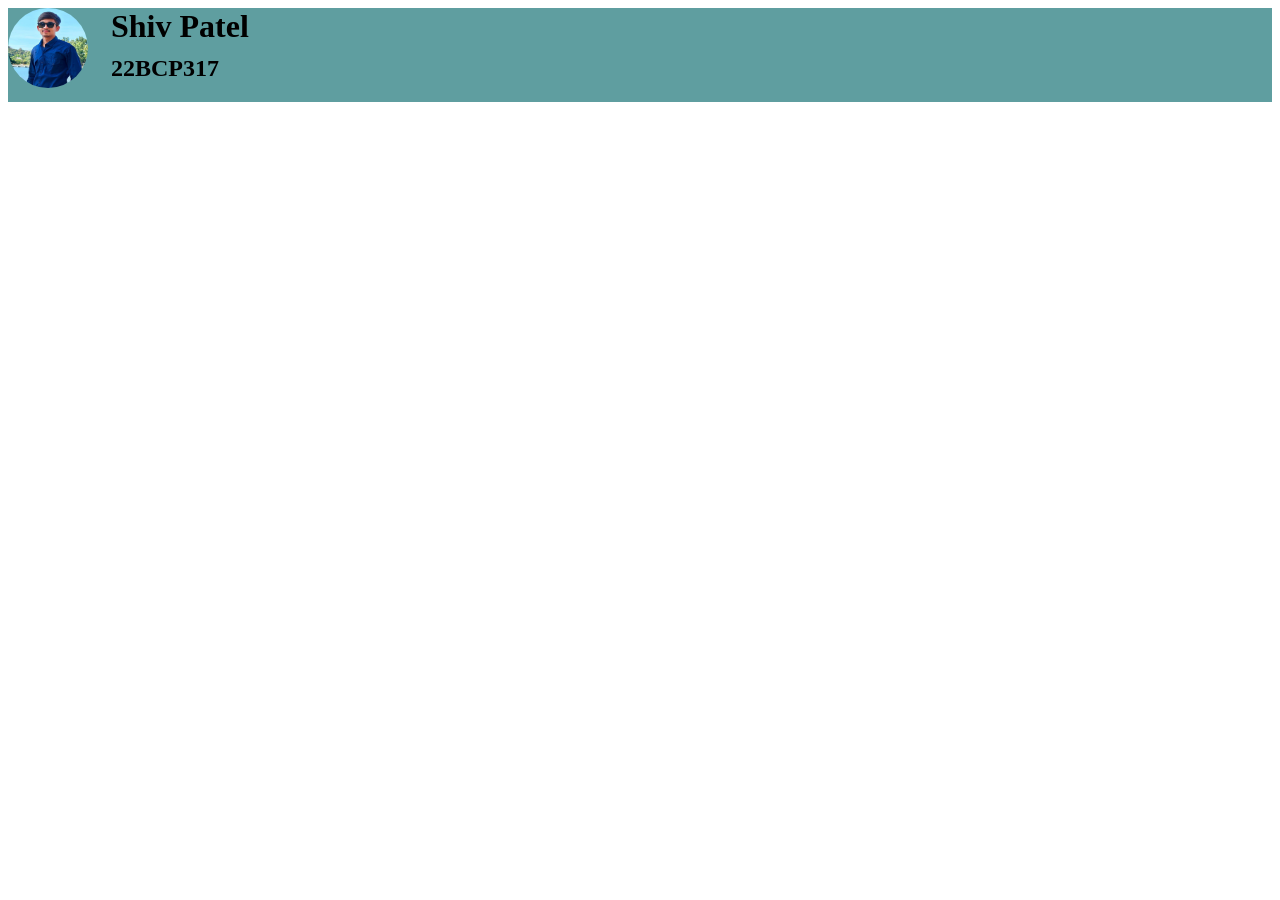
<file: redesign_card.html>
<!DOCTYPE html>
<html lang="en">

<head>
    <meta charset="UTF-8">
    <meta name="viewport" content="width=device-width, initial-scale=1.0">
    <title>Document</title>
    <link rel="stylesheet" href="redesign.css">
</head>

<body>
    <div class="card">
        <div class="TOP">
            <div class="IMAGE">
                <img class="frame-icon" loading="lazy" alt="" src="photos/photo_2.jpg">
            </div>
            <div class="top-heading">
                <h1 class="shiv">Shiv Patel</h1>
                <h2 class="roll">22BCP317</h2>
            </div>
        </div>
    </div>


</body>

</html>
</file>
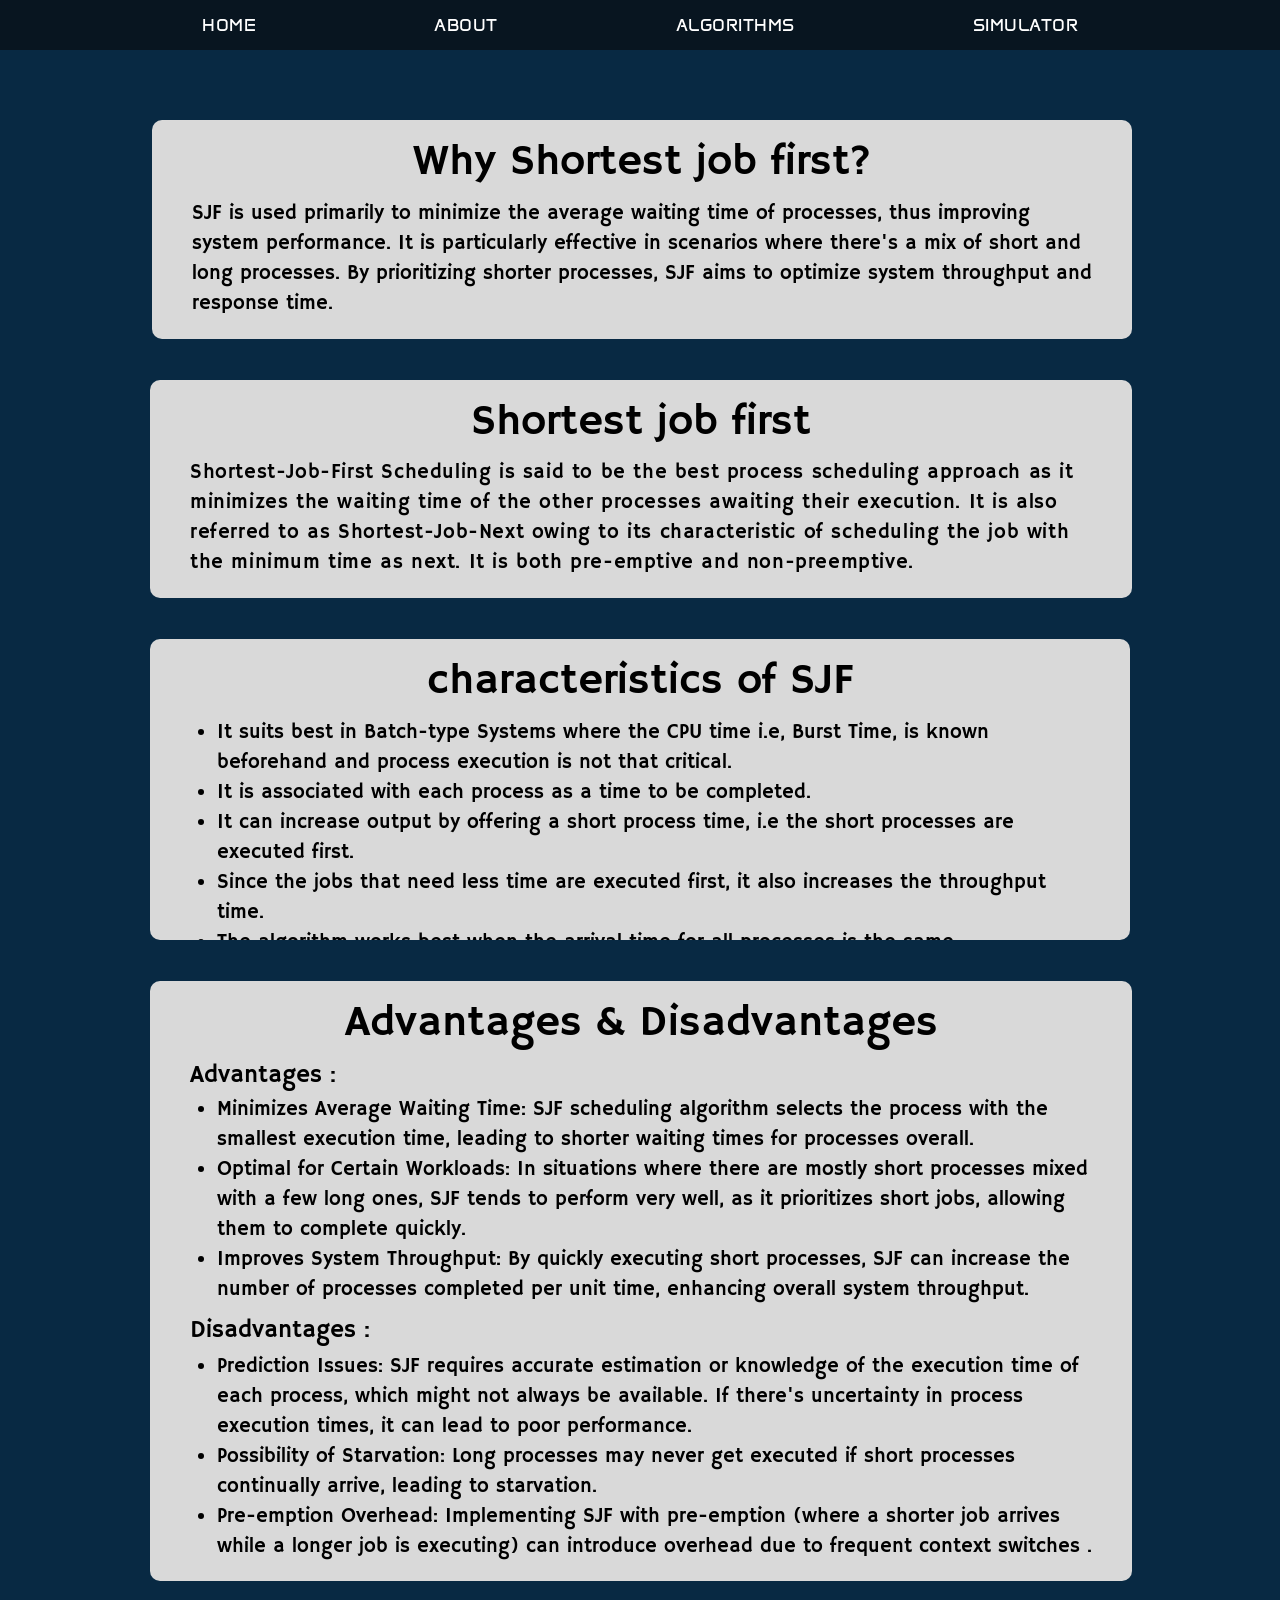
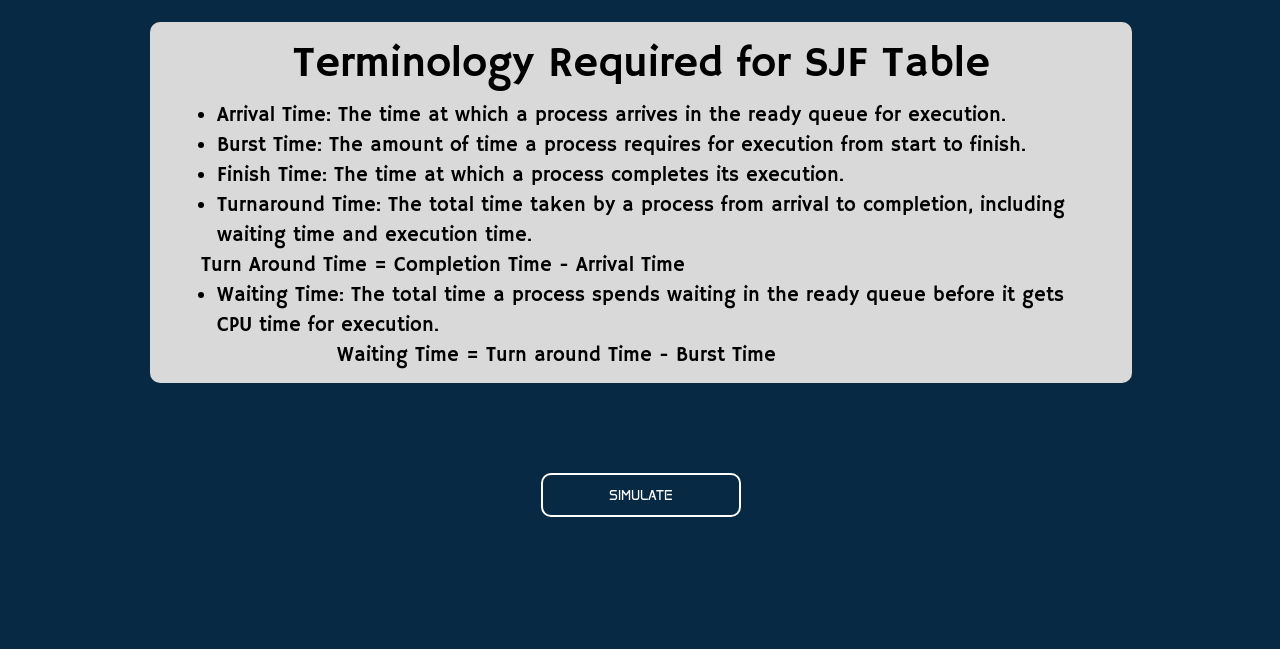
<file: sjf_more_info.html>
<!DOCTYPE html>
<html>

<head>
  <meta charset="utf-8" />
  <meta name="viewport" content="initial-scale=1, width=device-width" />


  <link rel="stylesheet" href="sjf_more_info.css" />
  <link rel="stylesheet" href="https://fonts.googleapis.com/css2?family=Hammersmith One:wght@400&display=swap" />
  <link rel="preconnect" href="https://fonts.googleapis.com">
  <link rel="preconnect" href="https://fonts.gstatic.com" crossorigin>
  <link href="https://fonts.googleapis.com/css2?family=Anta&display=swap" rel="stylesheet">
</head>

<body>
  <div class="navbar">
    <nav>
      <a class="hover" href="index.html">HOME</a>
      <a class="hover" href="card.html">ABOUT</a>
      <a class="hover" href="home.html">ALGORITHMS</a>
      <div class="dropdown">
        <a class="hover dropdown-toggle" href="#">SIMULATOR</a>
        <ul class="dropdown-content">
          <a class="drop" href="sjf.html">SJF</a>
          <a class="drop" href="dinningphilosopher.html">DINNING PHILOSOPHER</a>
          <a class="drop" href="disk.html">LOOK/C-LOOK</a>
          <a class="drop" href="fifo.html">PAGE REPLACEMENT</a>
        </ul>
      </div>
    </nav>
  </div>
  <div class="frame-parent">
    <div class="frame-parent-child"></div>
    <section class="frame-collection">
      <div class="frame-container">
        <div class="why-shortest-job-first-wrapper">
          <div class="why-shortest-job-container">
            <p class="why-shortest-job">Why Shortest job first?</p>
          </div>
        </div>
        <div class="sjf-is-used">
          SJF is used primarily to minimize the average waiting time of
          processes, thus improving system performance. It is particularly
          effective in scenarios where there's a mix of short and long
          processes. By prioritizing shorter processes, SJF aims to optimize
          system throughput and response time.
        </div>
      </div>
    </section>
    <section class="s-j-f-scheduling-frame">
      <div class="frame-parent1">
        <div class="shortest-job-first-wrapper">
          <div class="shortest-job-first-container">
            <p class="shortest-job-first3">Shortest job first</p>
            <p class="blank-line">&nbsp;</p>
          </div>
        </div>
        <div class="shortest-job-first-scheduling">
          Shortest-Job-First Scheduling is said to be the best process
          scheduling approach as it minimizes the waiting time of the other
          processes awaiting their execution. It is also referred to as
          Shortest-Job-Next owing to its characteristic of scheduling the job
          with the minimum time as next. It is both pre-emptive and
          non-preemptive.
        </div>
      </div>
      <div class="disadvantages-frame">
        <div class="frame-parent2">
          <div class="characteristics-of-sjf-wrapper">
            <div class="characteristics-of-sjf-container">
              <p class="characteristics-of-sjf">characteristics of SJF</p>
            </div>
          </div>
          <div class="it-suits-best-container">
            <ul class="it-suits-best-in-batch-type-sy">
              <li class="it-suits-best">
                It suits best in Batch-type Systems where the CPU time i.e,
                Burst Time, is known beforehand and process execution is not
                that critical.
              </li>
              <li class="it-is-associated">
                It is associated with each process as a time to be completed.
              </li>
              <li class="it-can-increase">
                It can increase output by offering a short process time, i.e
                the short processes are executed first.
              </li>
              <li class="since-the-jobs">
                Since the jobs that need less time are executed first, it also
                increases the throughput time.
              </li>
              <li>
                The algorithm works best when the arrival time for all
                processes is the same.
              </li>
            </ul>
          </div>
        </div>
      </div>
      <div class="button-node-parent">
        <div class="button-node">
          <div class="advantages-disadvantages-container">
            <p class="advantages-disadvantages">Advantages & Disadvantages</p>
          </div>
        </div>
        <div class="advantages-minimizes-container">
          <p class="advantages">Advantages :</p>
          <ul class="minimizes-average-waiting-time">
            <li class="minimizes-average-waiting-time1">
              <span class="minimizes-average-waiting">Minimizes Average Waiting Time: SJF scheduling algorithm
                selects the process with the smallest execution time, leading
                to shorter waiting times for processes overall.</span>
            </li>
            <li class="optimal-for-certain-workloads">
              <span class="optimal-for-certain">Optimal for Certain Workloads: In situations where there are
                mostly short processes mixed with a few long ones, SJF tends
                to perform very well, as it prioritizes short jobs, allowing
                them to complete quickly.</span>
            </li>
            <li>
              <span class="improves-system-throughput">Improves System Throughput: By quickly executing short
                processes, SJF can increase the number of processes completed
                per unit time, enhancing overall system throughput.</span>
            </li>
          </ul>
        </div>
        <div class="disadvantages-prediction-container">
          <p class="disadvantages">Disadvantages :</p>
          <ul class="prediction-issues-sjf-require">
            <li class="prediction-issues-sjf-require1">
              <span>
                <span class="prediction-issues-sjf">Prediction Issues: SJF requires accurate estimation or
                  knowledge of the execution time of each process, which might
                  not always be available. If there's uncertainty in process
                  execution times, it can lead to poor performance.</span>
              </span>
            </li>
            <li class="possibility-of-starvation-lon">
              <span>
                <span class="possibility-of-starvation">Possibility of Starvation: Long processes may never get
                  executed if short processes continually arrive, leading to
                  starvation.</span>
              </span>
            </li>
            <li>
              <span>
                <span class="pre-emption-overhead-implemen">Pre-emption Overhead: Implementing SJF with pre-emption
                  (where a shorter job arrives while a longer job is
                  executing) can introduce overhead due to frequent context
                  switches</span>
                <span class="span">.</span>
              </span>
            </li>
          </ul>
        </div>
      </div>
      <div class="frame-parent3">
        <div class="terminology-required-for-sjf-t-wrapper">
          <div class="terminology-required-for-container">
            <p class="terminology-required-for">
              Terminology Required for SJF Table
            </p>
          </div>
        </div>
        <div class="arrival-time-the-container">
          <ul class="arrival-time-the-time-at-whic">
            <li class="arrival-time-the">
              Arrival Time: The time at which a process arrives in the ready
              queue for execution.
            </li>
            <li class="burst-time-the">
              Burst Time: The amount of time a process requires for execution
              from start to finish.
            </li>
            <li class="finish-time-the">
              Finish Time: The time at which a process completes its
              execution.
            </li>
            <li class="turnaround-time-the">
              Turnaround Time: The total time taken by a process from arrival
              to completion, including waiting time and execution time.
            </li>
          </ul>
          <p class="turn-around-time">
              Turn Around Time = Completion Time - Arrival Time
          </p>
          <ul class="waiting-time-the-total-time-a">
            <li class="waiting-time-the">
              Waiting Time: The total time a process spends waiting in the
              ready queue before it gets CPU time for execution.
            </li>
          </ul>
          <p class="waiting-time">
                                                Waiting Time = Turn around
            Time - Burst Time
          </p>
        </div>
      </div>
    </section>
    <div class="button-frame">
      <a href="Sjf.html"><button class="btn btn1">Simulate</button></a>


    </div>
  </div>
</body>

</html>
</file>
<file: homepage.css>
* {
  margin: 0;
  padding: 0;

}

/* .navbar {
    background: #081520;
    font-family: "Anta", sans-serif;
    font-weight: 400;
    font-style: normal;
}

nav {
  
    height: 50px;
    width: 70vw;
    min-width: 600px;
    display: flex;
    align-items: center;
    justify-content: space-between;
    margin: auto;
}

nav a {
    position: relative;
    text-decoration: none;
    color: #ffffff;
    font-size: 18px;
    letter-spacing: 0.5px;
   
    padding: 0 10px;
}

nav a:after {
    content: "";
    position: absolute;
    background-color: #216b8c;;
    height: 3px;
    width: 0;
    left: 0;
    bottom: -10px;
    transition: 0.5s;

}

nav a:hover {
    color: #9bdcff;
}

nav a:hover:after {
    width: 100%;
} */

.dropdown:hover .dropdown-content,
.dropdown:hover .dropdown-content:hover {
  display: block;
}

.navbar {
  background: #081520;
  font-family: "Anta", sans-serif;
  font-weight: 400;
  font-style: normal;
}

nav {
  height: 50px;
  width: 70vw;
  min-width: 600px;
  display: flex;
  align-items: center;
  justify-content: space-between;
  margin: auto;
}

nav .hover {
  position: relative;
  text-decoration: none;
  color: #ffffff;
  font-size: 18px;
  letter-spacing: 0.5px;
  padding: 0 10px;
}

nav .hover:after {
  content: "";
  position: absolute;
  background-color: #216b8c;
  height: 3px;
  width: 0;
  left: 0;
  bottom: -10px;
  transition: width 0.7s;
  /* Adjusted transition duration */
}

nav .hover:hover {
  color: #9bdcff;
}

nav .hover:hover:after {
  width: 100%;
}

.dropdown-content {
  display: none;
  position: absolute;
  text-decoration: none;
  background-color: #081520;
  min-width: 160px;
  z-index: 1;
  margin-top: 10px;
  transition: opacity 1s ease-in-out;
  /* Adjusted transition duration */
}

.dropdown-content a {
  color: #ffffff;
  padding: 12px 16px;
  text-decoration: none;
  display: block;
}

.dropdown-content a:hover {
  color: #1868a7;
  transition-duration: 0.1s;
}

.homepage {
  height: 94vh;
  background-image: url(photos/home.png);
  background-size: cover;
  background-position: center;
  background-repeat: no-repeat;
  background-attachment: fixed;
  color: white;
  display: flex;
  flex-direction: column;
  justify-content: center;
  align-items: center;
}

.PARA {
  text-shadow: #47D2FE 1px 0 10px;
  text-align: center;
  font-size: 93px;
  position: relative;
  z-index: 1;
  font-family: "Anta", sans-serif;
  font-weight: 400;
  font-style: normal;
  transition: 0.5s;
}

.PARA:hover {

  -webkit-text-stroke: 2px #fff;
  color: transparent;
  cursor: pointer;
}


.btn {
  border-radius: 10px;
  background: none;
  color: #fff;
  border: 2px solid #ffffff;
  text-transform: uppercase;
  padding: 12px 20px;
  min-width: 200px;
  margin: 10px;
  cursor: pointer;
  transition: color 0.4s linear;
  position: relative;
  z-index: 0;
  font-family: "Anta", sans-serif;
  font-weight: 400;
  font-style: normal;
}

.btn:hover {
  color: #fff;
  overflow: hidden;
  border-radius: 10px;
}

.btn::before {
  content: "";
  position: absolute;
  border-radius: 10px;
  left: 0;
  top: 0;
  width: 100%;
  height: 100%;
  /* background: #000; */
  z-index: -1;
  /* background-image: linear-gradient(to right, rgb(7, 15, 43) 0%, rgb(27, 26, 85) 45% , rgb(83, 92, 145) 100%); */
  background: linear-gradient(94.82deg,
      #00192c 14.6%,
      #003a67 55.34%,
      #1868a7 79.26%,
      #2774b2);
  transition: transform 0.5s;
  transform-origin: 0 0;
  transition-timing-function: cubic-bezier(0.5, 1.6, 0.4, 0.7);
  overflow: hidden;
}

.btn1::before {
  transform: scaleY(0);
  overflow: hidden;

}

.btn1:hover::before {
  transform: scaleY(1);
  overflow: hidden;
}


/* .btn::before {
    content: "";
    position: absolute;
    border-radius: 10px;
    left: 0;
    top: 0;
    width: 100%;
    height: 100%;
    background: #000;
    z-index: -1; 
    transition: transform 0.5s; 
    transform-origin: 0 0;
    transition-timing-function: cubic-bezier(0.5, 1.6, 0.4, 0.7);
    overflow: hidden;
    transform: scaleY(0);
}

.btn1::before {
    transform: scaleY(0);
    overflow: hidden;
}

.btn1:hover::before {
    transform: scaleY(1);
    overflow: hidden;
} */
</file>
<file: dinning_info.css>
body {
  margin: 0;
  line-height: normal;
}

:root {
  /* fonts */
  --font-inter: Inter;
  --font-hammersmith-one: "Hammersmith One";

  /* font sizes */
  --font-size-sm: 14px;
  --font-size-5xl: 24px;
  --font-size-lgi: 19px;
  --font-size-17xl: 36px;
  --font-size-3xl: 22px;
  --font-size-10xl: 29px;
  --font-size-11xl: 30px;
  --font-size-lg: 18px;
  --font-size-xl: 20px;
  --font-size-base: 16px;
  --font-size-24xl: 43px;
  --font-size-7xl: 26px;
  --font-size-15xl: 34px;

  /* Colors */
  --color-darkslategray-100: #3b3b3b;
  --color-darkslategray: #082943;
  --color-gainsboro-100: #e6e6e6;
  --color-gainsboro-200: #eadbdb;
  --color-gainsboro: #d9d9d9;
  --color-white: #fff;
  --color-slategray: #517c96;
  --color-black: #000;
  --color-gray: #0f1035;
  --color-silver: #bfbfbf;

  /* Gaps */
  --gap-11xl: 30px;
  --gap-41xl: 60px;
  --gap-xl: 20px;
  --gap-6xs: 7px;
  --gap-46xl: 65px;
  --gap-13xl: 32px;
  --gap-22xl: 41px;
  --gap-3xs: 10px;

  /* Paddings */
  --padding-48xl: 67px;
  --padding-14xl: 33px;
  --padding-11xl: 30px;
  --padding-18xl: 37px;
  --padding-xl: 20px;
  --padding-5xl: 24px;
  --padding-34xl: 53px;
  --padding-60xl: 79px;
  --padding-sm: 14px;
  --padding-20xl: 39px;
  --padding-31xl: 50px;
  --padding-11xs: 2px;
  --padding-7xs: 6px;
  --padding-8xs: 5px;
  --padding-8xl: 27px;
  --padding-3xl: 22px;
  --padding-6xl: 25px;
  --padding-mini: 15px;
  --padding-6xs: 7px;
  --padding-51xl: 70px;
  --padding-25xl: 44px;
  --padding-21xl: 40px;
  --padding-50xl: 69px;
  --padding-15xl: 34px;

  /* Border radiuses */
  --br-3xs: 10px;
  --br-6xs: 7px;
  --br-11xl: 30px;
}

.dropdown:hover .dropdown-content,
.dropdown:hover .dropdown-content:hover {
  display: block;
}

.navbar {
  background: #081520;
  font-family: "Anta", sans-serif;
  font-weight: 400;
  font-style: normal;
}

nav {
  height: 50px;
  width: 70vw;
  min-width: 600px;
  display: flex;
  align-items: center;
  justify-content: space-between;
  margin: auto;
}

nav .hover {
  position: relative;
  text-decoration: none;
  color: #ffffff;
  font-size: 18px;
  letter-spacing: 0.5px;
  padding: 0 10px;
}

nav .hover:after {
  content: "";
  position: absolute;
  background-color: #216b8c;
  height: 3px;
  width: 0;
  left: 0;
  bottom: -10px;
  transition: width 0.7s;
  /* Adjusted transition duration */
}

nav .hover:hover {
  color: #9bdcff;
}

nav .hover:hover:after {
  width: 100%;
}

.dropdown-content {
  display: none;
  position: absolute;
  text-decoration: none;
  background-color: #081520;
  min-width: 160px;
  z-index: 2;
  margin-top: 10px;
  transition: opacity 1s ease-in-out;
  /* Adjusted transition duration */
}

.dropdown-content a {
  color: #ffffff;
  padding: 12px 16px;
  text-decoration: none;
  display: block;
}

.dropdown-content a:hover {
  color: #1868a7;
  transition-duration: 0.1s;
}

.dinning-rectangle {
  width: 1440px;
  height: 2716px;
  position: relative;
  background-color: var(--color-darkslategray);
  display: none;
  max-width: 100%;
}

.what-is-dining {
  margin: 0;
  flex: 1;
  position: relative;
  font-size: inherit;
  font-weight: 400;
  font-family: inherit;
  display: inline-block;
  max-width: 100%;
}

.what-is-dining-philosophers-p-wrapper {
  align-self: stretch;
  display: flex;
  flex-direction: row;
  align-items: flex-start;
  justify-content: flex-start;
  padding: 0 21px 0 21.5px;
  box-sizing: border-box;
  max-width: 100%;
}

.the-dining-philosophers {
  margin: 0;
}

.there-are-n {
  margin-bottom: 0;
}

.there-are-n-philosophers-sitti {
  margin: 0;
  font-family: inherit;
  font-size: inherit;
  padding-left: var(--padding-8xl);
}

.the-dining-philosophers-container {
  align-self: stretch;
  height: 439px;
  position: relative;
  font-size: var(--font-size-xl);
  line-height: 30px;
  text-align: left;
  display: inline-block;
  flex-shrink: 0;
}

.dinning-philosopher-wrapper,
.dinning-philosopher2 {
  display: flex;
  align-items: flex-start;
  justify-content: flex-start;
  box-sizing: border-box;
  max-width: 100%;
}

.dinning-philosopher2 {
  flex: 1;
  border-radius: var(--br-3xs);
  background-color: var(--color-gainsboro);
  overflow: hidden;
  flex-direction: column;
  padding: var(--padding-mini) var(--padding-21xl) 0;
  gap: var(--gap-3xs);
  z-index: 1;
}

.dinning-philosopher-wrapper {
  width: 982px;
  flex-direction: row;
  padding: 0 0 0 var(--padding-11xs);
  text-align: center;
  font-size: var(--font-size-24xl);
  color: var(--color-black);
  font-family: var(--font-hammersmith-one);
}

.main-challenges-in {
  margin: 0;
  flex: 1;
  position: relative;
  font-size: inherit;
  font-weight: 400;
  font-family: inherit;
  display: inline-block;
  max-width: 100%;
}

.main-challenges-in-dinning-phi-wrapper {
  align-self: stretch;
  display: flex;
  flex-direction: row;
  align-items: flex-start;
  justify-content: flex-start;
  padding: 0 41px 0 41.5px;
  box-sizing: border-box;
  max-width: 100%;
}

.the-main-challenge {
  align-self: stretch;
  height: 196px;
  position: relative;
  font-size: var(--font-size-xl);
  letter-spacing: 0.03em;
  line-height: 30px;
  text-align: left;
  display: inline-block;
  flex-shrink: 0;
}

.main-challenges {
  align-self: stretch;
  border-radius: var(--br-3xs);
  background-color: var(--color-gainsboro);
  overflow: hidden;
  display: flex;
  flex-direction: column;
  align-items: flex-start;
  justify-content: flex-start;
  padding: var(--padding-mini) var(--padding-21xl) 8px;
  box-sizing: border-box;
  gap: var(--gap-3xs);
  max-width: 100%;
  z-index: 1;
}

.dining-philosophers-problem {
  margin: 0;
  flex: 1;
  position: relative;
  font-size: inherit;
  font-weight: 400;
  font-family: inherit;
  display: inline-block;
  max-width: 100%;
}

.dining-philosophers-problem-i-wrapper {
  align-self: stretch;
  display: flex;
  flex-direction: row;
  align-items: flex-start;
  justify-content: flex-start;
  padding: 0 var(--padding-50xl);
  box-sizing: border-box;
  max-width: 100%;
}

.deadlock-this-occurs,
.starvation-even-without {
  margin-bottom: 0;
}

.deadlock-this-occurs-when-eac {
  margin: 0;
  font-family: inherit;
  font-size: inherit;
  padding-left: var(--padding-8xl);
}

.deadlock-this-occurs-container {
  align-self: stretch;
  height: 290px;
  position: relative;
  font-size: var(--font-size-xl);
  line-height: 30px;
  text-align: left;
  display: inline-block;
  flex-shrink: 0;
}

.problem {
  align-self: stretch;
  border-radius: var(--br-3xs);
  background-color: var(--color-gainsboro);
  overflow: hidden;
  display: flex;
  flex-direction: column;
  align-items: flex-start;
  justify-content: flex-start;
  padding: var(--padding-mini) var(--padding-21xl) 0;
  box-sizing: border-box;
  gap: var(--gap-3xs);
  max-width: 100%;
  z-index: 1;
}

.how-we-can {
  margin: 0;
  flex: 1;
  position: relative;
  font-size: inherit;
  font-weight: 400;
  font-family: inherit;
  display: inline-block;
  max-width: 100%;
}

.how-we-can-solve-it-wrapper {
  align-self: stretch;
  display: flex;
  flex-direction: row;
  align-items: flex-start;
  justify-content: flex-start;
  padding: 0 var(--padding-50xl);
  box-sizing: border-box;
  max-width: 100%;
}

.asymmetric-solution-introduce,
.mutexes-or-locks,
.resource-hierarchy-assign,
.semaphore-solution-use {
  margin-bottom: 0;
}

.mutexes-or-locks-use-mutexes {
  margin: 0;
  font-family: inherit;
  font-size: inherit;
  padding-left: var(--padding-8xl);
}

.mutexes-or-locks-container {
  align-self: stretch;
  height: 502px;
  position: relative;
  font-size: var(--font-size-xl);
  line-height: 30px;
  text-align: left;
  display: inline-block;
  flex-shrink: 0;
}

.how-to-solve {
  align-self: stretch;
  border-radius: var(--br-3xs);
  background-color: var(--color-gainsboro);
  overflow: hidden;
  display: flex;
  flex-direction: column;
  align-items: flex-start;
  justify-content: flex-start;
  padding: var(--padding-mini) var(--padding-21xl) 0;
  box-sizing: border-box;
  gap: var(--gap-3xs);
  max-width: 100%;
  z-index: 1;
}

.how-algorithm-work1 {
  margin: 0;
  width: 467px;
  position: relative;
  font-size: inherit;
  font-weight: 400;
  font-family: inherit;
  display: inline-block;
  flex-shrink: 0;
  max-width: 100%;
}

.how-algorithm-work-container {
  align-self: stretch;
  display: flex;
  flex-direction: row;
  align-items: flex-start;
  justify-content: center;
  max-width: 100%;
}

.initially-all-philosophers,
.when-a-philosopher {
  margin-bottom: 0;
}

.initially-all-philosophers-ar {
  margin: 0;
  font-family: inherit;
  font-size: inherit;
  padding-left: var(--padding-8xl);
}

.a-for-philosophers,
.b-for-the,
.c-if-both {
  margin: 0;
}

.after-eating-the,
.once-both-forks {
  margin-bottom: 0;
}

.once-both-forks-are-acquired {
  margin: 0;
  font-family: inherit;
  font-size: inherit;
  padding-left: var(--padding-8xl);
}

.initially-all-philosophers-container {
  align-self: stretch;
  position: relative;
  font-size: var(--font-size-xl);
  line-height: 30px;
  text-align: left;
  display: -webkit-inline-box;
  overflow: hidden;
  text-overflow: ellipsis;
  -webkit-line-clamp: 14;
  -webkit-box-orient: vertical;
}

.dinning-working,
.main-challenges-parent {
  display: flex;
  flex-direction: column;
  align-items: flex-start;
  justify-content: flex-start;
  box-sizing: border-box;
  max-width: 100%;
}

.dinning-working {
  align-self: stretch;
  border-radius: var(--br-3xs);
  background-color: var(--color-gainsboro);
  overflow: hidden;
  padding: var(--padding-mini) var(--padding-21xl) 0;
  gap: var(--gap-3xs);
  z-index: 1;
}

.main-challenges-parent {
  width: 980px;
  padding: 0 0 var(--padding-7xs);
  gap: var(--gap-22xl);
  text-align: center;
  font-size: var(--font-size-24xl);
  color: var(--color-black);
  font-family: var(--font-hammersmith-one);
}

.dinning-btn-child {
  height: 59px;
  width: 187px;
  position: relative;
  border-radius: var(--br-3xs);
  background-color: var(--color-gainsboro);
  display: none;
}

.simulate2 {
  flex: 1;
  position: relative;
  font-size: var(--font-size-5xl);
  font-family: var(--font-hammersmith-one);
  color: var(--color-black);
  text-align: left;
  z-index: 1;
}

.dinning-btn,
.dinning-btn-wrapper {
  display: flex;
  flex-direction: row;
  align-items: flex-start;
  box-sizing: border-box;
}

.dinning-btn {
  cursor: pointer;
  border: 0;
  padding: var(--padding-sm) var(--padding-25xl) var(--padding-mini);
  background-color: var(--color-gainsboro);
  width: 187px;
  border-radius: var(--br-3xs);
  justify-content: flex-start;
  z-index: 1;
}

.dinning-btn:hover {
  background-color: var(--color-silver);
}

.dinning-btn-wrapper {
  width: 982px;
  justify-content: center;
  padding: 0 3px 0 0;
  max-width: 100%;
}

.dinning-rectangle-parent {
  width: 100%;
  position: relative;
  background-color: var(--color-darkslategray);
  display: flex;
  flex-direction: column;
  align-items: center;
  justify-content: flex-start;
  padding: var(--padding-51xl) var(--padding-xl) 105px var(--padding-3xl);
  box-sizing: border-box;
  gap: var(--gap-22xl);
  letter-spacing: normal;
}

@media screen and (max-width: 900px) {

  .dining-philosophers-problem,
  .main-challenges-in,
  .what-is-dining {
    font-size: var(--font-size-15xl);
  }

  .dining-philosophers-problem-i-wrapper {
    padding-left: var(--padding-15xl);
    padding-right: var(--padding-15xl);
    box-sizing: border-box;
  }

  .how-we-can {
    font-size: var(--font-size-15xl);
  }

  .how-we-can-solve-it-wrapper {
    padding-left: var(--padding-15xl);
    padding-right: var(--padding-15xl);
    box-sizing: border-box;
  }

  .how-algorithm-work1 {
    font-size: var(--font-size-15xl);
  }
}

@media screen and (max-width: 700px) {

  .dinning-rectangle-parent,
  .main-challenges-parent {
    gap: 20px 41px;
  }
}

@media screen and (max-width: 450px) {
  .what-is-dining {
    font-size: var(--font-size-7xl);
  }

  .the-dining-philosophers-container {
    font-size: var(--font-size-base);
    line-height: 24px;
  }

  .main-challenges-in {
    font-size: var(--font-size-7xl);
  }

  .the-main-challenge {
    font-size: var(--font-size-base);
    line-height: 24px;
  }

  .dining-philosophers-problem {
    font-size: var(--font-size-7xl);
  }

  .deadlock-this-occurs-container {
    font-size: var(--font-size-base);
    line-height: 24px;
  }

  .how-we-can {
    font-size: var(--font-size-7xl);
  }

  .mutexes-or-locks-container {
    font-size: var(--font-size-base);
    line-height: 24px;
  }

  .how-algorithm-work1 {
    font-size: var(--font-size-7xl);
  }

  .initially-all-philosophers-container {
    font-size: var(--font-size-base);
    line-height: 24px;
  }

  .simulate2 {
    font-size: var(--font-size-lgi);
  }
}

.btn {
  border-radius: 10px;
  background: none;
  color: #fff;
  border: 2px solid #ffffff;
  text-transform: uppercase;
  padding: 12px 20px;
  min-width: 200px;
  margin: 10px;
  cursor: pointer;
  transition: color 0.4s linear;
  position: relative;
  z-index: 0;
  font-family: "Anta", sans-serif;
  font-weight: 400;
  font-style: normal;
}

.btn_a {
  display: contents;
}

.btn:hover {
  color: #fff;
  overflow: hidden;
  border-radius: 10px;
}

.btn::before {
  content: "";
  position: absolute;
  border-radius: 10px;
  left: 0;
  top: 0;
  width: 100%;
  height: 100%;
  /* background: #000; */
  z-index: -1;
  /* background-image: linear-gradient(to right, rgb(7, 15, 43) 0%, rgb(27, 26, 85) 45% , rgb(83, 92, 145) 100%); */
  background: linear-gradient(94.82deg,
      #00192c 14.6%,
      #003a67 55.34%,
      #1868a7 79.26%,
      #2774b2);
  transition: transform 0.5s;
  transform-origin: 0 0;
  transition-timing-function: cubic-bezier(0.5, 1.6, 0.4, 0.7);
  overflow: hidden;
}

.btn1::before {
  transform: scaleX(0);
  overflow: hidden;

}

.btn1:hover::before {
  transform: scaleX(1);
  overflow: hidden;
}
</file>
<file: dinningphilosopher.css>
body {
  font-family: "Anta", sans-serif;
  font-weight: 400;
  font-style: normal;
}

* {
  margin: 0;
}

/* .navbar {
  background: #012846;
  font-family: "Anta", sans-serif;
  font-weight: 400;
  font-style: normal;
}

nav {

  height: 50px;
  width: 70vw;
  min-width: 600px;
  display: flex;
  align-items: center;
  justify-content: space-between;
  margin: auto;
}

nav a {
  position: relative;
  text-decoration: none;
  color: #ffffff;
  font-size: 18px;
  letter-spacing: 0.5px;
 
  padding: 0 10px;
}

nav a:after {
  content: "";
  position: absolute;
  background-color: #216b8c;;
  height: 3px;
  width: 0;
  left: 0;
  bottom: -10px;
  transition: 0.5s;

}

nav a:hover {
  color: #9bdcff;
}

nav a:hover:after {
  width: 100%;
} */

.dropdown:hover .dropdown-content,
.dropdown:hover .dropdown-content:hover {
  display: block;
}

.navbar {
  background: #081520;
  font-family: "Anta", sans-serif;
  font-weight: 400;
  font-style: normal;
}

nav {
  height: 50px;
  width: 70vw;
  min-width: 600px;
  display: flex;
  align-items: center;
  justify-content: space-between;
  margin: auto;
}

nav .hover {
  position: relative;
  text-decoration: none;
  color: #ffffff;
  font-size: 18px;
  letter-spacing: 0.5px;
  padding: 0 10px;
}

nav .hover:after {
  content: "";
  position: absolute;
  background-color: #216b8c;
  height: 3px;
  width: 0;
  left: 0;
  bottom: -10px;
  transition: width 0.7s;
  /* Adjusted transition duration */
}

nav .hover:hover {
  color: #9bdcff;
}

nav .hover:hover:after {
  width: 100%;
}

.dropdown-content {
  display: none;
  position: absolute;
  text-decoration: none;
  background-color: #081520;
  min-width: 160px;
  z-index: 1;
  margin-top: 10px;
  transition: opacity 1s ease-in-out;
  /* Adjusted transition duration */
}

.dropdown-content a {
  color: #ffffff;
  padding: 12px 16px;
  text-decoration: none;
  display: block;
}

.dropdown-content a:hover {
  color: #1868a7;
  transition-duration: 0.1s;
}

.back-video {
  position: fixed;
  right: 0;
  /* bottom: 0; */
  top: 0;
  z-index: -1;
  filter: brightness(0.4);

}

/* 
@media (min-aspect-ratio : 16/9) {
  .back-video {
    width: 100%;
    height: auto;
  }
}

@media (max-aspect-ratio : 16/9) {
  .back-video {
    width: auto;
    height: 100%;
  }
} */

.container {
  max-width: fit-content;
  margin: 0 auto;
  text-align: center;
  /* display: flex; */
  padding-top: 120px;
  justify-content: space-between;
  font-family: "Anta", sans-serif;
  font-weight: 400;
  font-style: normal;

}

input[type="number"] {
  width: 40px;
  height: 30px;
  margin: 5px;
  padding: 5px;
  border: 1px solid #ccc;
  border-radius: 10px;
  text-align: center;
  background: transparent;
  color: white;
  font-family: "Anta", sans-serif;
  font-weight: 400;
  font-style: normal;
}

button {
  margin-top: 10px;
  padding: 10px 20px;
  border: none;
  border-radius: 10px;
  background-color: #007bff;
  color: #fff;
  font-size: 16px;
  cursor: pointer;
}

button:hover {
  background-color: #0056b3;
}

.message {
  text-align: justify;
}

.philo {
  width: 90px;
  height: 120px;
  transition: transform 0.3s ease-in-out;

}

#p1 {
  position: absolute;
  top: 60px;
  /* left: 385px;  */
  left: 47%;
  color: #ccc;
}

#p1 #p1Msg {
  margin-top: 0px;
  color: #ccc;
}

#p2 {
  position: absolute;
  top: 260px;
  left: 62%;
  color: #ccc;

}

#p2 #p2Msg {
  margin-top: 0px;
  color: #ccc;
}

#p3 {
  position: absolute;
  top: 500px;
  left: 58%;
  color: #ccc;
}

#p3 #p3Msg {
  margin-top: 0px;
  color: #ccc;
}

#p4 {
  position: absolute;
  top: 500px;
  left: 35%;
  color: #ccc;
}

#p4 #p4Msg {
  margin-top: 0px;
  color: #ccc;
}

#p5 {
  position: absolute;
  top: 260px;
  left: 31%;
  color: #ccc;

}

#p5 #p5Msg {
  margin-top: 0px;
  color: #ccc;
}

button {
  padding: 10px 20px;
  /* background-color: #007bff; */
  background: linear-gradient(94.82deg,
      #00192c 14.6%,
      #003a67 55.34%,
      #1868a7 79.26%,
      #2774b2);
  color: #fff;
  border: none;
  cursor: pointer;
  border-radius: 10px;
  font-family: "Anta", sans-serif;
  font-weight: 400;
  font-style: normal;
}

h2 {
  color: #ccc;
}

.content {
  margin-top: 75px;
}

.content #sequenceForm {
  margin-top: 20px;
}

.flex-item {
  /* flex: 1; */

  padding: 20px;
  margin: 0 10px;
  text-align: center;
}

#outputLines {
  text-align: center;
}
</file>
<file: disk_style.css>
/* Disk Scheduling Styles */

body {
  font-family: "Anta", sans-serif;
  font-weight: 400;
  font-style: normal;
  margin: 0;
  padding: 0;
}

* {
  margin: 0;
}

/* .navbar {
    background: #012846;
    font-family: "Anta", sans-serif;
    font-weight: 400;
    font-style: normal;
  }
  
  nav {
  
    height: 50px;
    width: 70vw;
    min-width: 600px;
    display: flex;
    align-items: center;
    justify-content: space-between;
    margin: auto;
  }
  
  nav a {
    position: relative;
    text-decoration: none;
    color: #ffffff;
    font-size: 18px;
    letter-spacing: 0.5px;
  
    padding: 0 10px;
  }
  
  nav a:after {
    content: "";
    position: absolute;
    background-color: #216b8c;;
    height: 3px;
    width: 0;
    left: 0;
    bottom: -10px;
    transition: 0.5s;
  
  }
  
  nav a:hover {
    color: #9bdcff;
  }
  
  nav a:hover:after {
    width: 100%;
  } */

.dropdown:hover .dropdown-content,
.dropdown:hover .dropdown-content:hover {
  display: block;
}

.navbar {
  background: #081520;
  font-family: "Anta", sans-serif;
  font-weight: 400;
  font-style: normal;
}

nav {
  height: 50px;
  width: 70vw;
  min-width: 600px;
  display: flex;
  align-items: center;
  justify-content: space-between;
  margin: auto;
}

nav .hover {
  position: relative;
  text-decoration: none;
  color: #ffffff;
  font-size: 18px;
  letter-spacing: 0.5px;
  padding: 0 10px;
}

nav .hover:after {
  content: "";
  position: absolute;
  background-color: #216b8c;
  height: 3px;
  width: 0;
  left: 0;
  bottom: -10px;
  transition: width 0.7s;
  /* Adjusted transition duration */
}

nav .hover:hover {
  color: #9bdcff;
}

nav .hover:hover:after {
  width: 100%;
}

.dropdown-content {
  display: none;
  position: absolute;
  text-decoration: none;
  background-color: #081520;
  min-width: 160px;
  z-index: 1;
  margin-top: 10px;
  transition: opacity 1s ease-in-out;
  /* Adjusted transition duration */
}

.dropdown-content a {
  color: #ffffff;
  padding: 12px 16px;
  text-decoration: none;
  display: block;
}

.dropdown-content a:hover {
  color: #1868a7;
  transition-duration: 0.1s;
}

.back-video {
  position: fixed;
  right: 0;
  /* bottom: 0; */
  top: 0;
  z-index: -1;
  filter: brightness(0.4);

}

#userInput {
  margin: 20px;
}

#userInput {
  display: flex;
  flex-direction: column;
  align-items: center;
  margin-top: 20px;
  /* justify-content: center; */
  /* height: 100vh; */
}


#userInput .size {
  display: flex;
  width: 567px;
  margin-bottom: 15px;
}

#userInput .position {
  display: flex;
  width: 567px;
  margin-bottom: 15px;
}

#userInput .track {
  display: flex;
  width: 567px;
  margin-bottom: 15px;
}




input[type="number"],
input[type="text"],
button {
  /* width: 100%; */
  width: 340px;
  height: 24px;
  text-align: center;
  /* padding: 8px; */
  box-sizing: border-box;
  border: 1px solid #ccc;
  color: #ffffff;
  border-radius: 4px;
  /* margin-top: 5px; */
  font-family: "Anta", sans-serif;
  font-weight: 400;
  font-style: normal;
  background: transparent;
}

p {
  color: white;
}

.size .disk_size {
  margin-left: 155px;
}


.track .track_req {
  margin-left: 24px;
}

button {
  background-color: #007bff;
  color: white;
  border: none;
  cursor: pointer;
}

button:hover {
  background-color: #0056b3;
}

#clook {
  margin-top: 60px;
  margin-right: 20px;
  margin-left: 20px;
  padding: 10px;
  /* border: 1px solid #ccc; */
  border-radius: 4px;
}

#look {

  margin: 20px;
  padding: 10px;
  /* border: 1px solid #ccc; */
  border-radius: 4px;
}

#simulate {
  width: max-content;

}

#red {
  width: 20px;
  height: 20px;
  border-radius: 50%;
  background-color: red;
}

#green {
  width: 20px;
  height: 20px;
  border-radius: 50%;
  background-color: green;
}

.green {
  position: absolute;
  left: 30%;
  color: white;
  margin-top: 20px;
}

.red {
  position: absolute;
  left: 30%;
  /* margin-top: 20px; */
  color: white;

}

h2 {
  color: white;
  font-size: 20px;
}

.look-info {
  margin-top: 15px;
}

.clook-info {
  margin-top: 15px;
}
</file>
<file: disk_info.css>
body {
  margin: 0;
  line-height: normal;
}

:root {
  /* fonts */
  --font-inter: Inter;
  --font-hammersmith-one: "Hammersmith One";

  /* font sizes */
  --font-size-sm: 14px;
  --font-size-5xl: 24px;
  --font-size-lgi: 19px;
  --font-size-17xl: 36px;
  --font-size-3xl: 22px;
  --font-size-10xl: 29px;
  --font-size-11xl: 30px;
  --font-size-lg: 18px;
  --font-size-xl: 20px;
  --font-size-base: 16px;
  --font-size-24xl: 43px;
  --font-size-7xl: 26px;
  --font-size-15xl: 34px;

  /* Colors */
  --color-darkslategray-100: #3b3b3b;
  --color-darkslategray: #082943;
  --color-gainsboro-100: #e6e6e6;
  --color-gainsboro-200: #eadbdb;
  --color-gainsboro: #d9d9d9;
  --color-white: #fff;
  --color-slategray: #517c96;
  --color-black: #000;
  --color-gray: #0f1035;
  --color-silver: #bfbfbf;

  /* Gaps */
  --gap-11xl: 30px;
  --gap-41xl: 60px;
  --gap-xl: 20px;
  --gap-6xs: 7px;
  --gap-46xl: 65px;
  --gap-13xl: 32px;
  --gap-22xl: 41px;
  --gap-3xs: 10px;

  /* Paddings */
  --padding-48xl: 67px;
  --padding-14xl: 33px;
  --padding-11xl: 30px;
  --padding-18xl: 37px;
  --padding-xl: 20px;
  --padding-5xl: 24px;
  --padding-34xl: 53px;
  --padding-60xl: 79px;
  --padding-sm: 14px;
  --padding-20xl: 39px;
  --padding-31xl: 50px;
  --padding-11xs: 2px;
  --padding-7xs: 6px;
  --padding-8xs: 5px;
  --padding-8xl: 27px;
  --padding-3xl: 22px;
  --padding-6xl: 25px;
  --padding-mini: 15px;
  --padding-6xs: 7px;
  --padding-51xl: 70px;
  --padding-25xl: 44px;
  --padding-21xl: 40px;
  --padding-lgi: 19px;
  --padding-10xs: 3px;
  --padding-50xl: 69px;
  --padding-15xl: 34px;
  --padding-49xl: 68px;

  /* Border radiuses */
  --br-3xs: 10px;
  --br-6xs: 7px;
  --br-11xl: 30px;
}

.dropdown:hover .dropdown-content,
.dropdown:hover .dropdown-content:hover {
  display: block;
}

.navbar {
  background: #081520;
  font-family: "Anta", sans-serif;
  font-weight: 400;
  font-style: normal;
}

nav {
  height: 50px;
  width: 70vw;
  min-width: 600px;
  display: flex;
  align-items: center;
  justify-content: space-between;
  margin: auto;
}

nav .hover {
  position: relative;
  text-decoration: none;
  color: #ffffff;
  font-size: 18px;
  letter-spacing: 0.5px;
  padding: 0 10px;
}

nav .hover:after {
  content: "";
  position: absolute;
  background-color: #216b8c;
  height: 3px;
  width: 0;
  left: 0;
  bottom: -10px;
  transition: width 0.7s;
  /* Adjusted transition duration */
}

nav .hover:hover {
  color: #9bdcff;
}

nav .hover:hover:after {
  width: 100%;
}

.dropdown-content {
  display: none;
  position: absolute;
  text-decoration: none;
  background-color: #081520;
  min-width: 160px;
  z-index: 2;
  margin-top: 10px;
  transition: opacity 1s ease-in-out;
  /* Adjusted transition duration */
}

.dropdown-content a {
  color: #ffffff;
  padding: 12px 16px;
  text-decoration: none;
  display: block;
}

.dropdown-content a:hover {
  color: #1868a7;
  transition-duration: 0.1s;
}


.look-disk-schedule-child {
  width: 1440px;
  height: 3660px;
  position: relative;
  background-color: var(--color-darkslategray);
  display: none;
  max-width: 100%;
}

.look-disk-scheduling {
  margin: 0;
}

.look-disk-scheduling-container {
  width: 461px;
  position: relative;
  display: inline-block;
  flex-shrink: 0;
  max-width: 100%;
}

.look-algorithm {
  align-self: stretch;
  display: flex;
  flex-direction: row;
  align-items: flex-start;
  justify-content: center;
  max-width: 100%;
}

.the-look-algorithm,
.the-look-algorithm1 {
  margin: 0;
}

.the-look-algorithm-container {
  align-self: stretch;
  position: relative;
  font-size: var(--font-size-xl);
  line-height: 30px;
  text-align: left;
}

.look-disk,
.look-disk-wrapper {
  display: flex;
  align-items: flex-start;
  justify-content: flex-start;
  box-sizing: border-box;
  max-width: 100%;
}

.look-disk {
  flex: 1;
  border-radius: var(--br-3xs);
  background-color: var(--color-gainsboro);
  overflow: hidden;
  flex-direction: column;
  padding: var(--padding-mini) var(--padding-21xl) 13px;
  gap: var(--gap-3xs);
  z-index: 1;
}

.look-disk-wrapper {
  width: 982px;
  flex-direction: row;
  padding: 0 0 0 var(--padding-11xs);
  text-align: center;
  font-size: var(--font-size-24xl);
  color: var(--color-black);
  font-family: var(--font-hammersmith-one);
}

.blank-line2,
.functionality1 {
  margin: 0;
}

.functionality {
  height: 54px;
  width: 269px;
  position: relative;
  display: inline-block;
  flex-shrink: 0;
}

.functionality-wrapper {
  align-self: stretch;
  display: flex;
  flex-direction: row;
  align-items: flex-start;
  justify-content: center;
}

.look-aims-to {
  align-self: stretch;
  height: 188px;
  position: relative;
  font-size: var(--font-size-xl);
  letter-spacing: 0.03em;
  line-height: 30px;
  text-align: left;
  display: inline-block;
  flex-shrink: 0;
}

.look-functionality,
.lookfunctionality {
  display: flex;
  align-items: flex-start;
  justify-content: flex-start;
  box-sizing: border-box;
  max-width: 100%;
}

.look-functionality {
  flex: 1;
  border-radius: var(--br-3xs);
  background-color: var(--color-gainsboro);
  overflow: hidden;
  flex-direction: column;
  padding: var(--padding-mini) var(--padding-21xl) 0;
  gap: var(--gap-3xs);
  z-index: 1;
}

.lookfunctionality {
  align-self: stretch;
  flex-direction: row;
  padding: 0 0 0 var(--padding-11xs);
}

.how-algorithm-work2 {
  width: 467px;
  position: relative;
  display: inline-block;
  flex-shrink: 0;
  max-width: 100%;
}

.initialization {
  align-self: stretch;
  display: flex;
  flex-direction: row;
  align-items: flex-start;
  justify-content: center;
  max-width: 100%;
}

.it-continues-servicing,
.it-moves-in,
.the-disk-arm,
.the-disk-scheduler,
.upon-reaching-the {
  margin-bottom: 0;
}

.the-disk-scheduler-maintains-a {
  margin: 0;
  font-family: inherit;
  font-size: inherit;
  padding-left: var(--padding-8xl);
}

.the-disk-scheduler-container {
  align-self: stretch;
  height: 283px;
  position: relative;
  font-size: var(--font-size-xl);
  line-height: 30px;
  text-align: left;
  display: inline-block;
  flex-shrink: 0;
}

.look-working,
.lookfunctionality1 {
  display: flex;
  align-items: flex-start;
  justify-content: flex-start;
  box-sizing: border-box;
  max-width: 100%;
}

.look-working {
  flex: 1;
  border-radius: var(--br-3xs);
  background-color: var(--color-gainsboro);
  overflow: hidden;
  flex-direction: column;
  padding: var(--padding-mini) var(--padding-21xl) var(--padding-xl);
  gap: var(--gap-3xs);
  z-index: 1;
}

.lookfunctionality1 {
  align-self: stretch;
  flex-direction: row;
  padding: 0 0 0 var(--padding-11xs);
}

.advantages-disadvantages2 {
  margin: 0;
}

.advantages-disadvantages-container2 {
  width: 689px;
  position: relative;
  display: inline-block;
  flex-shrink: 0;
  max-width: 100%;
}

.request {
  align-self: stretch;
  display: flex;
  flex-direction: row;
  align-items: flex-start;
  justify-content: center;
  max-width: 100%;
  text-align: center;
  font-size: var(--font-size-24xl);
}

.advantages2 {
  margin-block-start: 0;
  margin-block-end: 5px;
}

.reduced-seek-time {
  line-height: 30px;
}

.reduced-seek-time-look-optimi1 {
  margin-bottom: 0;
}

.fairness-it-ensures {
  line-height: 30px;
}

.fairness-it-ensures-fairness {
  margin-bottom: 0;
}

.simplicity-look-is {
  line-height: 30px;
}

.reduced-seek-time-look-optimi {
  margin: 0;
  font-family: inherit;
  font-size: var(--font-size-xl);
  padding-left: var(--padding-8xl);
}

.advantages-reduced-container {
  align-self: stretch;
  position: relative;
}

.disadvantages2 {
  margin-block-start: 0;
  margin-block-end: 5px;
  line-height: 133.3%;
}

.increased-variance-there {
  line-height: 30px;
}

.increased-variance-there-migh1 {
  margin-bottom: 0;
}

.suboptimal-performance-in {
  line-height: 30px;
}

.increased-variance-there-migh {
  margin: 0;
  font-family: inherit;
  font-size: var(--font-size-xl);
  padding-left: var(--padding-8xl);
}

.disadvantages-increased-container {
  align-self: stretch;
  position: relative;
}

.look-adv-disadv {
  align-self: stretch;
  border-radius: var(--br-3xs);
  background-color: var(--color-gainsboro);
  overflow: hidden;
  display: flex;
  flex-direction: column;
  align-items: flex-start;
  justify-content: flex-start;
  padding: var(--padding-mini) var(--padding-21xl) var(--padding-5xl);
  box-sizing: border-box;
  gap: var(--gap-3xs);
  max-width: 100%;
  z-index: 1;
  text-align: left;
  font-size: var(--font-size-5xl);
}

.c-look-disk-scheduling {
  width: 476px;
  position: relative;
  display: inline-block;
  flex-shrink: 0;
  max-width: 100%;
}

.c-look-disk-scheduling-wrapper {
  align-self: stretch;
  display: flex;
  flex-direction: row;
  align-items: flex-start;
  justify-content: center;
  max-width: 100%;
}

.the-clook-circular {
  align-self: stretch;
  height: 191px;
  position: relative;
  font-size: var(--font-size-xl);
  line-height: 30px;
  text-align: left;
  display: inline-block;
  flex-shrink: 0;
}

.clook-disk {
  align-self: stretch;
  border-radius: var(--br-3xs);
  background-color: var(--color-gainsboro);
  overflow: hidden;
  display: flex;
  flex-direction: column;
  align-items: flex-start;
  justify-content: flex-start;
  padding: var(--padding-mini) var(--padding-21xl) 0;
  box-sizing: border-box;
  gap: var(--gap-3xs);
  max-width: 100%;
  z-index: 1;
}

.blank-line3,
.functionality3 {
  margin: 0;
}

.functionality2 {
  height: 54px;
  width: 269px;
  position: relative;
  display: inline-block;
  flex-shrink: 0;
}

.functionality-container {
  align-self: stretch;
  display: flex;
  flex-direction: row;
  align-items: flex-start;
  justify-content: center;
}

.c-look-circular-look,
.c-look-starts-servicing {
  margin: 0;
}

.c-look-circular-look-container {
  align-self: stretch;
  height: 290px;
  position: relative;
  font-size: var(--font-size-xl);
  letter-spacing: 0.03em;
  line-height: 30px;
  text-align: left;
  display: inline-block;
  flex-shrink: 0;
}

.clook-functionality,
.lookfunctionality-parent {
  display: flex;
  flex-direction: column;
  align-items: flex-start;
  justify-content: flex-start;
}

.clook-functionality {
  align-self: stretch;
  border-radius: var(--br-3xs);
  background-color: var(--color-gainsboro);
  overflow: hidden;
  padding: var(--padding-mini) var(--padding-21xl) 0;
  gap: var(--gap-3xs);
  z-index: 1;
}

.lookfunctionality-parent {
  width: 982px;
  gap: var(--gap-22xl);
  max-width: 100%;
  text-align: center;
  font-size: var(--font-size-24xl);
  color: var(--color-black);
  font-family: var(--font-hammersmith-one);
}

.how-algorithm-work3 {
  width: 467px;
  position: relative;
  display: inline-block;
  flex-shrink: 0;
  max-width: 100%;
}

.initialization1 {
  align-self: stretch;
  display: flex;
  flex-direction: row;
  align-items: flex-start;
  justify-content: center;
  max-width: 100%;
}

.back-to-the,
.initialization-the-disk,
.scan-the-algorithm,
.scheduling-request-when {
  margin-bottom: 0;
}

.initialization-the-disk-arm-s {
  margin: 0;
  font-family: inherit;
  font-size: inherit;
  padding-left: var(--padding-8xl);
}

.initialization-the-disk-container {
  align-self: stretch;
  height: 351px;
  position: relative;
  font-size: var(--font-size-xl);
  line-height: 30px;
  text-align: left;
  display: inline-block;
  flex-shrink: 0;
}

.clook-working {
  width: 980px;
  border-radius: var(--br-3xs);
  background-color: var(--color-gainsboro);
  overflow: hidden;
  display: flex;
  flex-direction: column;
  align-items: flex-start;
  justify-content: flex-start;
  padding: var(--padding-mini) var(--padding-21xl) 0;
  box-sizing: border-box;
  gap: var(--gap-3xs);
  max-width: 100%;
  z-index: 1;
  text-align: center;
  font-size: var(--font-size-24xl);
  color: var(--color-black);
  font-family: var(--font-hammersmith-one);
}

.advantages-disadvantages3 {
  margin: 0;
}

.advantages-disadvantages-container3 {
  width: 689px;
  position: relative;
  display: inline-block;
  flex-shrink: 0;
  max-width: 100%;
}

.request1 {
  align-self: stretch;
  display: flex;
  flex-direction: row;
  align-items: flex-start;
  justify-content: center;
  max-width: 100%;
  text-align: center;
  font-size: var(--font-size-24xl);
}

.advantages3 {
  margin-block-start: 0;
  margin-block-end: 5px;
}

.reduced-seek-time1 {
  white-space: pre-wrap;
}

.reduced-seek-time-c-look-redu1 {
  margin-bottom: 0;
}

.improved-throughput-by {
  white-space: pre-wrap;
}

.improved-throughput-by-minimi {
  margin-bottom: 0;
  white-space: pre-wrap;
}

.simple-implementation-c-look,
.simple-implementation-c-look1 {
  white-space: pre-wrap;
}

.reduced-seek-time-c-look-redu {
  margin: 0;
  font-family: inherit;
  font-size: var(--font-size-xl);
  padding-left: var(--padding-8xl);
}

.advantages-reduced-container1 {
  align-self: stretch;
  height: 184px;
  position: relative;
  display: inline-block;
}

.disadvantages3 {
  margin-block-start: 0;
  margin-block-end: 5px;
}

.starvation-requests {
  white-space: pre-wrap;
}

.starvation-requests-located1 {
  margin-bottom: 0;
}

.inefficiency-in-some {
  white-space: pre-wrap;
}

.inefficiency-in-some-cases-c {
  margin-bottom: 0;
}

.no-consideration-of {
  white-space: pre-wrap;
}

.starvation-requests-located {
  margin: 0;
  font-family: inherit;
  font-size: var(--font-size-xl);
  padding-left: var(--padding-8xl);
}

.disadvantages-starvation-container {
  align-self: stretch;
  height: 277px;
  position: relative;
  line-height: 133.3%;
  display: inline-block;
  flex-shrink: 0;
}

.clook-adv-disadv,
.clook-adv-disadv-wrapper {
  display: flex;
  align-items: flex-start;
  justify-content: flex-start;
  box-sizing: border-box;
  max-width: 100%;
}

.clook-adv-disadv {
  flex: 1;
  border-radius: var(--br-3xs);
  background-color: var(--color-gainsboro);
  overflow: hidden;
  flex-direction: column;
  padding: var(--padding-mini) var(--padding-21xl) 0;
  gap: var(--gap-3xs);
  z-index: 1;
}

.clook-adv-disadv-wrapper {
  width: 980px;
  flex-direction: row;
  padding: 0 0 var(--padding-lgi);
  text-align: left;
  font-size: var(--font-size-5xl);
  color: var(--color-black);
  font-family: var(--font-hammersmith-one);
}

.disk-btn-child {
  height: 59px;
  width: 187px;
  position: relative;
  border-radius: var(--br-3xs);
  background-color: var(--color-gainsboro);
  display: none;
}

.simulate3 {
  flex: 1;
  position: relative;
  font-size: var(--font-size-5xl);
  font-family: var(--font-hammersmith-one);
  color: var(--color-black);
  text-align: left;
  z-index: 1;
}

.disk-btn,
.disk-btn-wrapper {
  display: flex;
  flex-direction: row;
  align-items: flex-start;
  box-sizing: border-box;
}

.disk-btn {
  cursor: pointer;
  border: 0;
  padding: var(--padding-sm) var(--padding-25xl) var(--padding-mini);
  background-color: var(--color-gainsboro);
  width: 187px;
  border-radius: var(--br-3xs);
  justify-content: flex-start;
  z-index: 1;
}

.disk-btn:hover {
  background-color: var(--color-silver);
}

.disk-btn-wrapper {
  width: 982px;
  justify-content: center;
  padding: 0 var(--padding-10xs) 0 0;
  max-width: 100%;
}

.look-disk-schedule {
  width: 100%;
  position: relative;
  background-color: var(--color-darkslategray);
  display: flex;
  flex-direction: column;
  align-items: center;
  justify-content: flex-start;
  padding: var(--padding-49xl) var(--padding-xl) var(--padding-49xl) var(--padding-3xl);
  box-sizing: border-box;
  gap: var(--gap-22xl);
  letter-spacing: normal;
}

@media screen and (max-width: 750px) {

  .advantages-disadvantages-container2,
  .advantages-disadvantages-container3,
  .c-look-disk-scheduling,
  .functionality,
  .functionality2,
  .how-algorithm-work2,
  .how-algorithm-work3,
  .look-disk-scheduling-container {
    font-size: var(--font-size-15xl);
  }
}

@media screen and (max-width: 675px) {

  .look-disk-schedule,
  .lookfunctionality-parent {
    gap: 20px 41px;
  }
}

@media screen and (max-width: 450px) {
  .look-disk-scheduling-container {
    font-size: var(--font-size-7xl);
  }

  .the-look-algorithm-container {
    font-size: var(--font-size-base);
    line-height: 24px;
  }

  .functionality {
    font-size: var(--font-size-7xl);
  }

  .look-aims-to {
    font-size: var(--font-size-base);
    line-height: 24px;
  }

  .how-algorithm-work2 {
    font-size: var(--font-size-7xl);
  }

  .the-disk-scheduler-container {
    font-size: var(--font-size-base);
    line-height: 24px;
  }

  .advantages-disadvantages-container2 {
    font-size: var(--font-size-7xl);
  }

  .advantages-reduced-container,
  .disadvantages-increased-container {
    font-size: var(--font-size-base);
  }

  .c-look-disk-scheduling {
    font-size: var(--font-size-7xl);
  }

  .the-clook-circular {
    font-size: var(--font-size-base);
    line-height: 24px;
  }

  .functionality2 {
    font-size: var(--font-size-7xl);
  }

  .c-look-circular-look-container {
    font-size: var(--font-size-base);
    line-height: 24px;
  }

  .how-algorithm-work3 {
    font-size: var(--font-size-7xl);
  }

  .initialization-the-disk-container {
    font-size: var(--font-size-base);
    line-height: 24px;
  }

  .advantages-disadvantages-container3 {
    font-size: var(--font-size-7xl);
  }

  .advantages-reduced-container1 {
    font-size: var(--font-size-base);
  }

  .disadvantages-starvation-container {
    font-size: var(--font-size-base);
    line-height: 26px;
  }

  .simulate3 {
    font-size: var(--font-size-lgi);
  }
}

.btn {
  border-radius: 10px;
  background: none;
  color: #fff;
  border: 2px solid #ffffff;
  text-transform: uppercase;
  padding: 12px 20px;
  min-width: 200px;
  margin: 10px;
  cursor: pointer;
  transition: color 0.4s linear;
  position: relative;
  z-index: 0;
  font-family: "Anta", sans-serif;
  font-weight: 400;
  font-style: normal;
}

.btn_a {
  display: contents;
}

.btn:hover {
  color: #fff;
  overflow: hidden;
  border-radius: 10px;
}

.btn::before {
  content: "";
  position: absolute;
  border-radius: 10px;
  left: 0;
  top: 0;
  width: 100%;
  height: 100%;
  /* background: #000; */
  z-index: -1;
  /* background-image: linear-gradient(to right, rgb(7, 15, 43) 0%, rgb(27, 26, 85) 45% , rgb(83, 92, 145) 100%); */
  background: linear-gradient(94.82deg,
      #00192c 14.6%,
      #003a67 55.34%,
      #1868a7 79.26%,
      #2774b2);
  transition: transform 0.5s;
  transform-origin: 0 0;
  transition-timing-function: cubic-bezier(0.5, 1.6, 0.4, 0.7);
  overflow: hidden;
}

.btn1::before {
  transform: scaleX(0);
  overflow: hidden;

}

.btn1:hover::before {
  transform: scaleX(1);
  overflow: hidden;
}
</file>
<file: fifo_info.css>
body {
  margin: 0;
  line-height: normal;
}

:root {
  /* fonts */
  --font-inter: Inter;
  --font-hammersmith-one: "Hammersmith One";

  /* font sizes */
  --font-size-sm: 14px;
  --font-size-5xl: 24px;
  --font-size-lgi: 19px;
  --font-size-17xl: 36px;
  --font-size-3xl: 22px;
  --font-size-10xl: 29px;
  --font-size-11xl: 30px;
  --font-size-lg: 18px;
  --font-size-xl: 20px;
  --font-size-base: 16px;
  --font-size-24xl: 43px;
  --font-size-7xl: 26px;
  --font-size-15xl: 34px;

  /* Colors */
  --color-darkslategray-100: #3b3b3b;
  --color-darkslategray: #082943;
  --color-gainsboro-100: #e6e6e6;
  --color-gainsboro-200: #eadbdb;
  --color-gainsboro: #d9d9d9;
  --color-white: #fff;
  --color-slategray: #517c96;
  --color-black: #000;
  --color-gray: #0f1035;
  --color-silver: #bfbfbf;

  /* Gaps */
  --gap-11xl: 30px;
  --gap-41xl: 60px;
  --gap-xl: 20px;
  --gap-6xs: 7px;
  --gap-46xl: 65px;
  --gap-13xl: 32px;
  --gap-22xl: 41px;
  --gap-3xs: 10px;

  /* Paddings */
  --padding-48xl: 67px;
  --padding-14xl: 33px;
  --padding-11xl: 30px;
  --padding-18xl: 37px;
  --padding-xl: 20px;
  --padding-5xl: 24px;
  --padding-34xl: 53px;
  --padding-60xl: 79px;
  --padding-sm: 14px;
  --padding-20xl: 39px;
  --padding-31xl: 50px;
  --padding-11xs: 2px;
  --padding-7xs: 6px;
  --padding-8xs: 5px;
  --padding-8xl: 27px;
  --padding-3xl: 22px;
  --padding-6xl: 25px;
  --padding-mini: 15px;
  --padding-6xs: 7px;
  --padding-51xl: 70px;
  --padding-25xl: 44px;
  --padding-21xl: 40px;

  /* Border radiuses */
  --br-3xs: 10px;
  --br-6xs: 7px;
  --br-11xl: 30px;
}

.dropdown:hover .dropdown-content,
.dropdown:hover .dropdown-content:hover {
  display: block;
}

.navbar {
  background: #081520;
  font-family: "Anta", sans-serif;
  font-weight: 400;
  font-style: normal;
}

nav {
  height: 50px;
  width: 70vw;
  min-width: 600px;
  display: flex;
  align-items: center;
  justify-content: space-between;
  margin: auto;
}

nav .hover {
  position: relative;
  text-decoration: none;
  color: #ffffff;
  font-size: 18px;
  letter-spacing: 0.5px;
  padding: 0 10px;
}

nav .hover:after {
  content: "";
  position: absolute;
  background-color: #216b8c;
  height: 3px;
  width: 0;
  left: 0;
  bottom: -10px;
  transition: width 0.7s;
  /* Adjusted transition duration */
}

nav .hover:hover {
  color: #9bdcff;
}

nav .hover:hover:after {
  width: 100%;
}

.dropdown-content {
  display: none;
  position: absolute;
  text-decoration: none;
  background-color: #081520;
  min-width: 160px;
  z-index: 2;
  margin-top: 10px;
  transition: opacity 1s ease-in-out;
  /* Adjusted transition duration */
}

.dropdown-content a {
  color: #ffffff;
  padding: 12px 16px;
  text-decoration: none;
  display: block;
}

.dropdown-content a:hover {
  color: #1868a7;
  transition-duration: 0.1s;
}


.frame-child6 {
  width: 1440px;
  height: 2754px;
  position: relative;
  background-color: var(--color-darkslategray);
  display: none;
  max-width: 100%;
}

.why-fifo-page {
  margin: 0;
}

.why-fifo-page-container {
  width: 621px;
  position: relative;
  display: inline-block;
  flex-shrink: 0;
  max-width: 100%;
}

.page-replacement {
  align-self: stretch;
  display: flex;
  flex-direction: row;
  align-items: flex-start;
  justify-content: center;
  max-width: 100%;
}

.page-replacement-is {
  align-self: stretch;
  height: 163px;
  position: relative;
  font-size: var(--font-size-xl);
  line-height: 30px;
  text-align: left;
  display: inline-block;
  flex-shrink: 0;
}

.why-fifo {
  width: 980px;
  border-radius: var(--br-3xs);
  background-color: var(--color-gainsboro);
  overflow: hidden;
  display: flex;
  flex-direction: column;
  align-items: flex-start;
  justify-content: flex-start;
  padding: var(--padding-mini) var(--padding-21xl) 0;
  box-sizing: border-box;
  gap: var(--gap-3xs);
  max-width: 100%;
  z-index: 1;
  text-align: center;
  font-size: var(--font-size-24xl);
  color: var(--color-black);
  font-family: var(--font-hammersmith-one);
}

.fifo-page-replacement {
  width: 494px;
  position: relative;
  display: inline-block;
  flex-shrink: 0;
  max-width: 100%;
}

.f-i-f-o-page-replace {
  align-self: stretch;
  display: flex;
  flex-direction: row;
  align-items: flex-start;
  justify-content: center;
  max-width: 100%;
}

.fifo-algorithm-replaces,
.fifo-which-is,
.in-simple-words {
  margin: 0;
}

.q-why-do {
  margin: 0;
  font-size: 21px;
}

.a-process-instead,
.main-memory-at,
.since-we-have {
  margin: 0;
  white-space: pre-wrap;
}

.fifo-which-is-container {
  align-self: stretch;
  height: 378px;
  position: relative;
  letter-spacing: 0.03em;
  line-height: 30px;
  text-align: left;
  display: inline-block;
  flex-shrink: 0;
  font-size: var(--font-size-xl);
}

.fifo {
  align-self: stretch;
  border-radius: var(--br-3xs);
  background-color: var(--color-gainsboro);
  overflow: hidden;
  display: flex;
  flex-direction: column;
  align-items: flex-start;
  justify-content: flex-start;
  padding: var(--padding-mini) var(--padding-21xl) 0;
  box-sizing: border-box;
  gap: var(--gap-3xs);
  max-width: 100%;
  z-index: 1;
}

.terminology-required-for1 {
  margin: 0;
}

.terminology-required-for-container1 {
  align-self: stretch;
  position: relative;
}

.page-fault-it,
.page-hit-it {
  margin-bottom: 0;
}

.page-fault-it-occurs-when-the {
  margin: 0;
  font-family: inherit;
  font-size: inherit;
  padding-left: var(--padding-8xl);
}

.page-fault-it-container {
  align-self: stretch;
  height: 203px;
  position: relative;
  font-size: var(--font-size-xl);
  line-height: 30px;
  text-align: left;
  display: inline-block;
  flex-shrink: 0;
}

.terminology {
  align-self: stretch;
  border-radius: var(--br-3xs);
  background-color: var(--color-gainsboro);
  overflow: hidden;
  display: flex;
  flex-direction: column;
  align-items: flex-start;
  justify-content: flex-start;
  padding: var(--padding-mini) 39.5px 0;
  gap: var(--gap-3xs);
  z-index: 1;
}

.how-algorithm-work {
  width: 467px;
  position: relative;
  display: inline-block;
  flex-shrink: 0;
  max-width: 100%;
}

.how-algorithm-work-wrapper {
  align-self: stretch;
  display: flex;
  flex-direction: row;
  align-items: flex-start;
  justify-content: center;
  max-width: 100%;
}

.blank-line1 {
  margin: 0;
}

.adding-the-new,
.bringing-in-a,
.handling-page-fault,
.maintaining-a-list,
.removing-the-oldest {
  margin-bottom: 0;
}

.maintaining-a-list-of-pages-t {
  margin: 0;
  font-family: inherit;
  font-size: inherit;
  padding-left: var(--padding-8xl);
}

.maintaining-a-list-container {
  align-self: stretch;
  height: 660px;
  position: relative;
  font-size: var(--font-size-xl);
  line-height: 30px;
  text-align: left;
  display: inline-block;
  flex-shrink: 0;
}

.f-i-f-o-simple,
.fifo-working {
  align-self: stretch;
  display: flex;
  flex-direction: column;
  align-items: flex-start;
  justify-content: flex-start;
  max-width: 100%;
}

.fifo-working {
  border-radius: var(--br-3xs);
  background-color: var(--color-gainsboro);
  overflow: hidden;
  padding: var(--padding-mini) var(--padding-21xl) 0;
  box-sizing: border-box;
  gap: var(--gap-3xs);
  z-index: 1;
}

.f-i-f-o-simple {
  gap: var(--gap-22xl);
}

.advantages-disadvantages1 {
  margin: 0;
}

.advantages-disadvantages-container1 {
  width: 689px;
  position: relative;
  display: inline-block;
  flex-shrink: 0;
  max-width: 100%;
}

.f-i-f-o-simulation {
  align-self: stretch;
  display: flex;
  flex-direction: row;
  align-items: flex-start;
  justify-content: center;
  max-width: 100%;
  text-align: center;
  font-size: var(--font-size-24xl);
}

.advantages1 {
  margin-block-start: 0;
  margin-block-end: 5px;
}

.simplicity-fifo-is {
  line-height: 30px;
}

.simplicity-fifo-is-one-of-the1 {
  margin-bottom: 0;
}

.fairness-it-provides {
  line-height: 30px;
}

.simplicity-fifo-is-one-of-the {
  margin: 0;
  font-family: inherit;
  font-size: var(--font-size-xl);
  padding-left: var(--padding-8xl);
}

.advantages-simplicity-container {
  align-self: stretch;
  position: relative;
}

.disadvantages1 {
  margin-block-start: 0;
  margin-block-end: 5px;
  line-height: 133.3%;
}

.beladys-anomaly-fifo {
  line-height: 30px;
}

.beladys-anomaly-fifo-can-suf1 {
  margin-bottom: 0;
}

.poor-performance-fifo {
  line-height: 30px;
}

.poor-performance-fifo-may-not {
  margin-bottom: 0;
}

.doesnt-consider-page {
  line-height: 30px;
}

.beladys-anomaly-fifo-can-suf {
  margin: 0;
  font-family: inherit;
  font-size: var(--font-size-xl);
  padding-left: var(--padding-8xl);
}

.disadvantages-beladys-container {
  align-self: stretch;
  height: 332px;
  position: relative;
  display: inline-block;
  flex-shrink: 0;
}

.f-i-f-o-terminology,
.fifo-adv-disadv {
  display: flex;
  flex-direction: column;
  align-items: flex-start;
  justify-content: flex-start;
  box-sizing: border-box;
  max-width: 100%;
}

.fifo-adv-disadv {
  align-self: stretch;
  border-radius: var(--br-3xs);
  background-color: var(--color-gainsboro);
  overflow: hidden;
  padding: var(--padding-mini) var(--padding-21xl) 0;
  gap: var(--gap-3xs);
  z-index: 1;
  text-align: left;
  font-size: var(--font-size-5xl);
}

.f-i-f-o-terminology {
  width: 980px;
  padding: 0 0 29px;
  gap: 53px;
  text-align: center;
  font-size: var(--font-size-24xl);
  color: var(--color-black);
  font-family: var(--font-hammersmith-one);
}

.button-item {
  height: 59px;
  width: 187px;
  position: relative;
  border-radius: var(--br-3xs);
  background-color: var(--color-gainsboro);
  display: none;
}

.simulate1 {
  flex: 1;
  position: relative;
  font-size: var(--font-size-5xl);
  font-family: var(--font-hammersmith-one);
  color: var(--color-black);
  text-align: left;
  z-index: 1;
}

.button1,
.f-i-f-o-technical {
  display: flex;
  flex-direction: row;
  align-items: flex-start;
  box-sizing: border-box;
}

.button1 {
  cursor: pointer;
  border: 0;
  padding: var(--padding-sm) var(--padding-25xl) var(--padding-mini);
  background-color: var(--color-gainsboro);
  width: 187px;
  border-radius: var(--br-3xs);
  justify-content: flex-start;
  z-index: 1;
}

.button1:hover {
  background-color: var(--color-silver);
}

.f-i-f-o-technical {
  width: 980px;
  justify-content: center;
  padding: 0 1px 0 0;
  max-width: 100%;
}

.rectangle-root {
  width: 100%;
  position: relative;
  background-color: var(--color-darkslategray);
  display: flex;
  flex-direction: column;
  align-items: center;
  justify-content: flex-start;
  padding: var(--padding-51xl) var(--padding-xl) 111px var(--padding-5xl);
  box-sizing: border-box;
  gap: var(--gap-22xl);
  letter-spacing: normal;
}

@media screen and (max-width: 750px) {

  .advantages-disadvantages-container1,
  .fifo-page-replacement,
  .how-algorithm-work,
  .terminology-required-for-container1,
  .why-fifo-page-container {
    font-size: var(--font-size-15xl);
  }
}

@media screen and (max-width: 675px) {
  .f-i-f-o-simple {
    gap: 20px 41px;
  }

  .f-i-f-o-terminology {
    gap: 26px 53px;
  }

  .rectangle-root {
    gap: 20px 41px;
  }
}

@media screen and (max-width: 450px) {
  .why-fifo-page-container {
    font-size: var(--font-size-7xl);
  }

  .page-replacement-is {
    font-size: var(--font-size-base);
    line-height: 24px;
  }

  .fifo-page-replacement {
    font-size: var(--font-size-7xl);
  }

  .fifo-which-is-container {
    font-size: var(--font-size-base);
    line-height: 24px;
  }

  .terminology-required-for-container1 {
    font-size: var(--font-size-7xl);
  }

  .page-fault-it-container {
    font-size: var(--font-size-base);
    line-height: 24px;
  }

  .how-algorithm-work {
    font-size: var(--font-size-7xl);
  }

  .maintaining-a-list-container {
    font-size: var(--font-size-base);
    line-height: 24px;
  }

  .advantages-disadvantages-container1 {
    font-size: var(--font-size-7xl);
  }

  .advantages-simplicity-container,
  .disadvantages-beladys-container {
    font-size: var(--font-size-base);
  }

  .simulate1 {
    font-size: var(--font-size-lgi);
  }
}

.btn {
  border-radius: 10px;
  background: none;
  color: #fff;
  border: 2px solid #ffffff;
  text-transform: uppercase;
  padding: 12px 20px;
  min-width: 200px;
  margin: 10px;
  cursor: pointer;
  transition: color 0.4s linear;
  position: relative;
  z-index: 0;
  font-family: "Anta", sans-serif;
  font-weight: 400;
  font-style: normal;
}

.btn_a {
  display: contents;
}

.btn:hover {
  color: #fff;
  overflow: hidden;
  border-radius: 10px;
}

.btn::before {
  content: "";
  position: absolute;
  border-radius: 10px;
  left: 0;
  top: 0;
  width: 100%;
  height: 100%;
  /* background: #000; */
  z-index: -1;
  /* background-image: linear-gradient(to right, rgb(7, 15, 43) 0%, rgb(27, 26, 85) 45% , rgb(83, 92, 145) 100%); */
  background: linear-gradient(94.82deg,
      #00192c 14.6%,
      #003a67 55.34%,
      #1868a7 79.26%,
      #2774b2);
  transition: transform 0.5s;
  transform-origin: 0 0;
  transition-timing-function: cubic-bezier(0.5, 1.6, 0.4, 0.7);
  overflow: hidden;
}

.btn1::before {
  transform: scaleX(0);
  overflow: hidden;

}

.btn1:hover::before {
  transform: scaleX(1);
  overflow: hidden;
}
</file>
<file: redesign.css>
.card{
    background: cadetblue;
}

.frame-icon{
    
    height: 80px;
    border-radius: 50%;
    width: 80px;
}

h1 {
   margin-top: 0;
   margin-left: 23px;
   margin-bottom: 10px; 
}

h2{
    margin-top: 10px;
    margin-left: 23px;
}

.TOP{
    display: flex;
}
</file>
<file: sjf_more_info.css>
body {
  margin: 0;
  line-height: normal;
}

:root {
  /* fonts */
  --font-hammersmith-one: "Hammersmith One";

  /* font sizes */
  --font-size-11xl: 30px;
  --font-size-lg: 18px;
  --font-size-5xl: 24px;
  --font-size-xl: 20px;
  --font-size-base: 16px;
  --font-size-24xl: 43px;
  --font-size-7xl: 26px;
  --font-size-15xl: 34px;

  /* Colors */
  --color-gray: #0f1035;
  --color-slategray: #517c96;
  --color-white: #fff;
  --color-black: #000;
  --color-darkslategray: #082943;
  --color-gainsboro: #d9d9d9;

  /* Gaps */
  --gap-46xl: 65px;
  --gap-13xl: 32px;
  --gap-3xs: 10px;

  /* Paddings */
  --padding-34xl: 53px;
  --padding-xl: 20px;
  --padding-60xl: 79px;
  --padding-sm: 14px;
  --padding-20xl: 39px;
  --padding-31xl: 50px;
  --padding-11xs: 2px;
  --padding-7xs: 6px;
  --padding-8xs: 5px;
  --padding-8xl: 27px;
  --padding-3xl: 22px;
  --padding-6xl: 25px;
  --padding-mini: 15px;
  --padding-6xs: 7px;
  --padding-21xl: 40px;

  /* Border radiuses */
  --br-11xl: 30px;
  --br-3xs: 10px;
}

.dropdown:hover .dropdown-content,
.dropdown:hover .dropdown-content:hover {
  display: block;
}

.navbar {
  background: #081520;
  font-family: "Anta", sans-serif;
  font-weight: 400;
  font-style: normal;
}

nav {
  height: 50px;
  width: 70vw;
  min-width: 600px;
  display: flex;
  align-items: center;
  justify-content: space-between;
  margin: auto;
}

nav .hover {
  position: relative;
  text-decoration: none;
  color: #ffffff;
  font-size: 18px;
  letter-spacing: 0.5px;
  padding: 0 10px;
}

nav .hover:after {
  content: "";
  position: absolute;
  background-color: #216b8c;
  height: 3px;
  width: 0;
  left: 0;
  bottom: -10px;
  transition: width 0.7s;
  /* Adjusted transition duration */
}

nav .hover:hover {
  color: #9bdcff;
}

nav .hover:hover:after {
  width: 100%;
}

.dropdown-content {
  display: none;
  position: absolute;
  text-decoration: none;
  background-color: #081520;
  min-width: 160px;
  z-index: 2;
  margin-top: 10px;
  transition: opacity 1s ease-in-out;
  /* Adjusted transition duration */
}

.dropdown-content a {
  color: #ffffff;
  padding: 12px 16px;
  text-decoration: none;
  display: block;
}

.dropdown-content a:hover {
  color: #1868a7;
  transition-duration: 0.1s;
}

.frame-parent-child {
  width: 1440px;
  height: 2194px;
  position: relative;
  background-color: var(--color-darkslategray);
  display: none;
  max-width: 100%;
}

.why-shortest-job {
  margin: 0;
}

.why-shortest-job-container {
  width: 589px;
  position: relative;
  display: inline-block;
  flex-shrink: 0;
  max-width: 100%;
}

.why-shortest-job-first-wrapper {
  align-self: stretch;
  display: flex;
  flex-direction: row;
  align-items: flex-start;
  justify-content: center;
  max-width: 100%;
}

.sjf-is-used {
  align-self: stretch;
  position: relative;
  font-size: var(--font-size-xl);
  line-height: 30px;
  text-align: left;
}

.frame-collection,
.frame-container {
  display: flex;
  align-items: flex-start;
  justify-content: flex-start;
  box-sizing: border-box;
  max-width: 100%;
}

.frame-container {
  flex: 1;
  border-radius: var(--br-3xs);
  background-color: var(--color-gainsboro);
  overflow: hidden;
  flex-direction: column;
  padding: var(--padding-mini) var(--padding-21xl) 19.699999999999815px;
  gap: var(--gap-3xs);
  z-index: 1;
}

.frame-collection {
  width: 982px;
  flex-direction: row;
  padding: 0 0 0 var(--padding-11xs);
  text-align: center;
  font-size: var(--font-size-24xl);
  color: var(--color-black);
  font-family: var(--font-hammersmith-one);
}

.shortest-job-first3 {
  margin: 0;
  white-space: pre-wrap;
}

.blank-line {
  margin: 0;
}

.shortest-job-first-container {
  height: 53.8px;
  width: 589px;
  position: relative;
  display: inline-block;
  flex-shrink: 0;
  max-width: 100%;
}

.shortest-job-first-wrapper {
  align-self: stretch;
  display: flex;
  flex-direction: row;
  align-items: flex-start;
  justify-content: center;
  max-width: 100%;
}

.shortest-job-first-scheduling {
  align-self: stretch;
  position: relative;
  font-size: var(--font-size-xl);
  letter-spacing: 0.03em;
  line-height: 30px;
  text-align: left;
}

.frame-parent1 {
  align-self: stretch;
  border-radius: var(--br-3xs);
  background-color: var(--color-gainsboro);
  overflow: hidden;
  display: flex;
  flex-direction: column;
  align-items: flex-start;
  justify-content: flex-start;
  padding: var(--padding-mini) var(--padding-21xl) 19.899999999999636px;
  box-sizing: border-box;
  gap: var(--gap-3xs);
  max-width: 100%;
  z-index: 1;
}

.characteristics-of-sjf {
  margin: 0;
}

.characteristics-of-sjf-container {
  width: 589px;
  position: relative;
  display: inline-block;
  flex-shrink: 0;
  max-width: 100%;
}

.characteristics-of-sjf-wrapper {
  align-self: stretch;
  display: flex;
  flex-direction: row;
  align-items: flex-start;
  justify-content: center;
  max-width: 100%;
}

.it-can-increase,
.it-is-associated,
.it-suits-best,
.since-the-jobs {
  margin-bottom: 0;
}

.it-suits-best-in-batch-type-sy {
  margin: 0;
  font-family: inherit;
  font-size: inherit;
  padding-left: var(--padding-8xl);
}

.it-suits-best-container {
  align-self: stretch;
  height: 222px;
  position: relative;
  font-size: var(--font-size-xl);
  line-height: 30px;
  text-align: left;
  display: inline-block;
  flex-shrink: 0;
}

.disadvantages-frame,
.frame-parent2 {
  display: flex;
  align-items: flex-start;
  justify-content: flex-start;
  box-sizing: border-box;
  max-width: 100%;
}

.frame-parent2 {
  flex: 1;
  border-radius: var(--br-3xs);
  background-color: var(--color-gainsboro);
  overflow: hidden;
  flex-direction: column;
  padding: var(--padding-mini) var(--padding-21xl) 0.1999999999998181px;
  gap: var(--gap-3xs);
  z-index: 1;
}

.disadvantages-frame {
  align-self: stretch;
  flex-direction: row;
  padding: 0 var(--padding-11xs) 0 0;
}

.advantages-disadvantages {
  margin: 0;
}

.advantages-disadvantages-container {
  width: 689px;
  position: relative;
  display: inline-block;
  flex-shrink: 0;
  max-width: 100%;
}

.button-node {
  align-self: stretch;
  display: flex;
  flex-direction: row;
  align-items: flex-start;
  justify-content: center;
  max-width: 100%;
  text-align: center;
  font-size: var(--font-size-24xl);
}

.advantages {
  margin-block-start: 0;
  margin-block-end: 5px;
}

.minimizes-average-waiting {
  line-height: 30px;
}

.minimizes-average-waiting-time1 {
  margin-bottom: 0;
}

.optimal-for-certain {
  line-height: 30px;
}

.optimal-for-certain-workloads {
  margin-bottom: 0;
}

.improves-system-throughput {
  line-height: 30px;
}

.minimizes-average-waiting-time {
  margin: 0;
  font-family: inherit;
  font-size: var(--font-size-xl);
  padding-left: var(--padding-8xl);
}

.advantages-minimizes-container {
  align-self: stretch;
  position: relative;
}

.disadvantages {
  margin-block-start: 0;
  margin-block-end: 5px;
  line-height: 133.3%;
}

.prediction-issues-sjf {
  line-height: 30px;
}

.prediction-issues-sjf-require1 {
  margin-bottom: 0;
}

.possibility-of-starvation {
  line-height: 30px;
}

.possibility-of-starvation-lon {
  margin-bottom: 0;
}

.pre-emption-overhead-implemen {
  line-height: 30px;
}

.span {
  line-height: 133.3%;
}

.prediction-issues-sjf-require {
  margin: 0;
  font-family: inherit;
  font-size: var(--font-size-xl);
  padding-left: var(--padding-8xl);
}

.disadvantages-prediction-container {
  align-self: stretch;
  position: relative;
}

.button-node-parent {
  align-self: stretch;
  border-radius: var(--br-3xs);
  background-color: var(--color-gainsboro);
  overflow: hidden;
  display: flex;
  flex-direction: column;
  align-items: flex-start;
  justify-content: flex-start;
  padding: var(--padding-mini) var(--padding-21xl) 19px;
  box-sizing: border-box;
  gap: var(--gap-3xs);
  max-width: 100%;
  z-index: 1;
  text-align: left;
  font-size: var(--font-size-5xl);
}

.terminology-required-for {
  margin: 0;
}

.terminology-required-for-container {
  flex: 1;
  position: relative;
  display: inline-block;
  max-width: 100%;
}

.terminology-required-for-sjf-t-wrapper {
  align-self: stretch;
  display: flex;
  flex-direction: row;
  align-items: flex-start;
  justify-content: flex-start;
  padding: 0 var(--padding-60xl);
  box-sizing: border-box;
  max-width: 100%;
}

.arrival-time-the,
.burst-time-the,
.finish-time-the,
.turnaround-time-the {
  margin-bottom: 0;
}

.arrival-time-the-time-at-whic {
  margin: 0;
  font-family: inherit;
  font-size: inherit;
  padding-left: var(--padding-8xl);
}

.turn-around-time {
  margin: 0;
}

.waiting-time-the {
  margin-bottom: 0;
}

.waiting-time-the-total-time-a {
  margin: 0;
  font-family: inherit;
  font-size: inherit;
  padding-left: var(--padding-8xl);
}

.waiting-time {
  margin: 0;
}

.arrival-time-the-container {
  align-self: stretch;
  height: 282px;
  position: relative;
  font-size: var(--font-size-xl);
  line-height: 30px;
  text-align: left;
  display: inline-block;
  flex-shrink: 0;
}

.frame-parent3,
.s-j-f-scheduling-frame {
  display: flex;
  flex-direction: column;
  justify-content: flex-start;
  box-sizing: border-box;
  max-width: 100%;
}

.frame-parent3 {
  align-self: stretch;
  border-radius: var(--br-3xs);
  background-color: var(--color-gainsboro);
  overflow: hidden;
  align-items: flex-start;
  padding: var(--padding-mini) var(--padding-21xl) 0;
  gap: var(--gap-3xs);
  z-index: 1;
}

.s-j-f-scheduling-frame {
  width: 982px;
  align-items: flex-end;
  padding: 0 0 var(--padding-20xl);
  gap: 40.933333333333394px;
  text-align: center;
  font-size: var(--font-size-24xl);
  color: var(--color-black);
  font-family: var(--font-hammersmith-one);
}

/* .button-child {
  height: 59px;
  width: 187px;
  position: relative;
  border-radius: var(--br-3xs);
  background-color: var(--color-gainsboro);
  display: none;
}
.simulate {
  position: relative;
  font-size: var(--font-size-5xl);
  font-family: var(--font-hammersmith-one);
  color: var(--color-black);
  text-align: left;
  z-index: 1;
}
.button,
.button-frame {
  display: flex;
  flex-direction: row;
  align-items: flex-start;
}
.button {
  cursor: pointer;
  border: 0;
  padding: var(--padding-sm) 44px var(--padding-mini);
  background-color: var(--color-gainsboro);
  border-radius: var(--br-3xs);
  justify-content: flex-start;
  z-index: 1;
} */
/* .button:hover {
  background-color: #bfbfbf;
} */
/* .button-frame {
  width: 979px;
  justify-content: center;
  max-width: 100%;
} */
.frame-parent {
  width: 100%;
  position: relative;
  background-color: var(--color-darkslategray);
  display: flex;
  flex-direction: column;
  align-items: center;
  justify-content: flex-start;
  padding: 70px var(--padding-xl) 122px var(--padding-3xl);
  box-sizing: border-box;
  gap: 41px;
  letter-spacing: normal;
}

@media screen and (max-width: 900px) {

  .advantages-disadvantages-container,
  .characteristics-of-sjf-container,
  .shortest-job-first-container,
  .terminology-required-for-container,
  .why-shortest-job-container {
    font-size: var(--font-size-15xl);
  }

  .terminology-required-for-sjf-t-wrapper {
    padding-left: var(--padding-20xl);
    padding-right: var(--padding-20xl);
    box-sizing: border-box;
  }
}

@media screen and (max-width: 700px) {
  .s-j-f-scheduling-frame {
    gap: 20px 40.933333333333394px;
  }

  .frame-parent {
    gap: 20px 41px;
  }
}

@media screen and (max-width: 450px) {
  .why-shortest-job-container {
    font-size: var(--font-size-7xl);
  }

  .sjf-is-used {
    font-size: var(--font-size-base);
    line-height: 24px;
  }

  .shortest-job-first-container {
    font-size: var(--font-size-7xl);
  }

  .shortest-job-first-scheduling {
    font-size: var(--font-size-base);
    line-height: 24px;
  }

  .characteristics-of-sjf-container {
    font-size: var(--font-size-7xl);
  }

  .it-suits-best-container {
    font-size: var(--font-size-base);
    line-height: 24px;
  }

  .advantages-disadvantages-container {
    font-size: var(--font-size-7xl);
  }

  .advantages-minimizes-container,
  .disadvantages-prediction-container {
    font-size: var(--font-size-base);
  }

  .terminology-required-for-container {
    font-size: var(--font-size-7xl);
  }

  .arrival-time-the-container {
    font-size: var(--font-size-base);
    line-height: 24px;
  }

  /* .simulate {
    font-size: 19px;
  } */
}


.btn {
  border-radius: 10px;
  background: none;
  color: #fff;
  border: 2px solid #ffffff;
  text-transform: uppercase;
  padding: 12px 20px;
  min-width: 200px;
  margin: 10px;
  cursor: pointer;
  transition: color 0.4s linear;
  position: relative;
  z-index: 0;
  font-family: "Anta", sans-serif;
  font-weight: 400;
  font-style: normal;
}

.btn_a {
  display: contents;
}

.btn:hover {
  color: #fff;
  overflow: hidden;
  border-radius: 10px;
}

.btn::before {
  content: "";
  position: absolute;
  border-radius: 10px;
  left: 0;
  top: 0;
  width: 100%;
  height: 100%;
  /* background: #000; */
  z-index: -1;
  /* background-image: linear-gradient(to right, rgb(7, 15, 43) 0%, rgb(27, 26, 85) 45% , rgb(83, 92, 145) 100%); */
  background: linear-gradient(94.82deg,
      #00192c 14.6%,
      #003a67 55.34%,
      #1868a7 79.26%,
      #2774b2);
  transition: transform 0.5s;
  transform-origin: 0 0;
  transition-timing-function: cubic-bezier(0.5, 1.6, 0.4, 0.7);
  overflow: hidden;
}

.btn1::before {
  transform: scaleX(0);
  overflow: hidden;

}

.btn1:hover::before {
  transform: scaleX(1);
  overflow: hidden;
}
</file>
